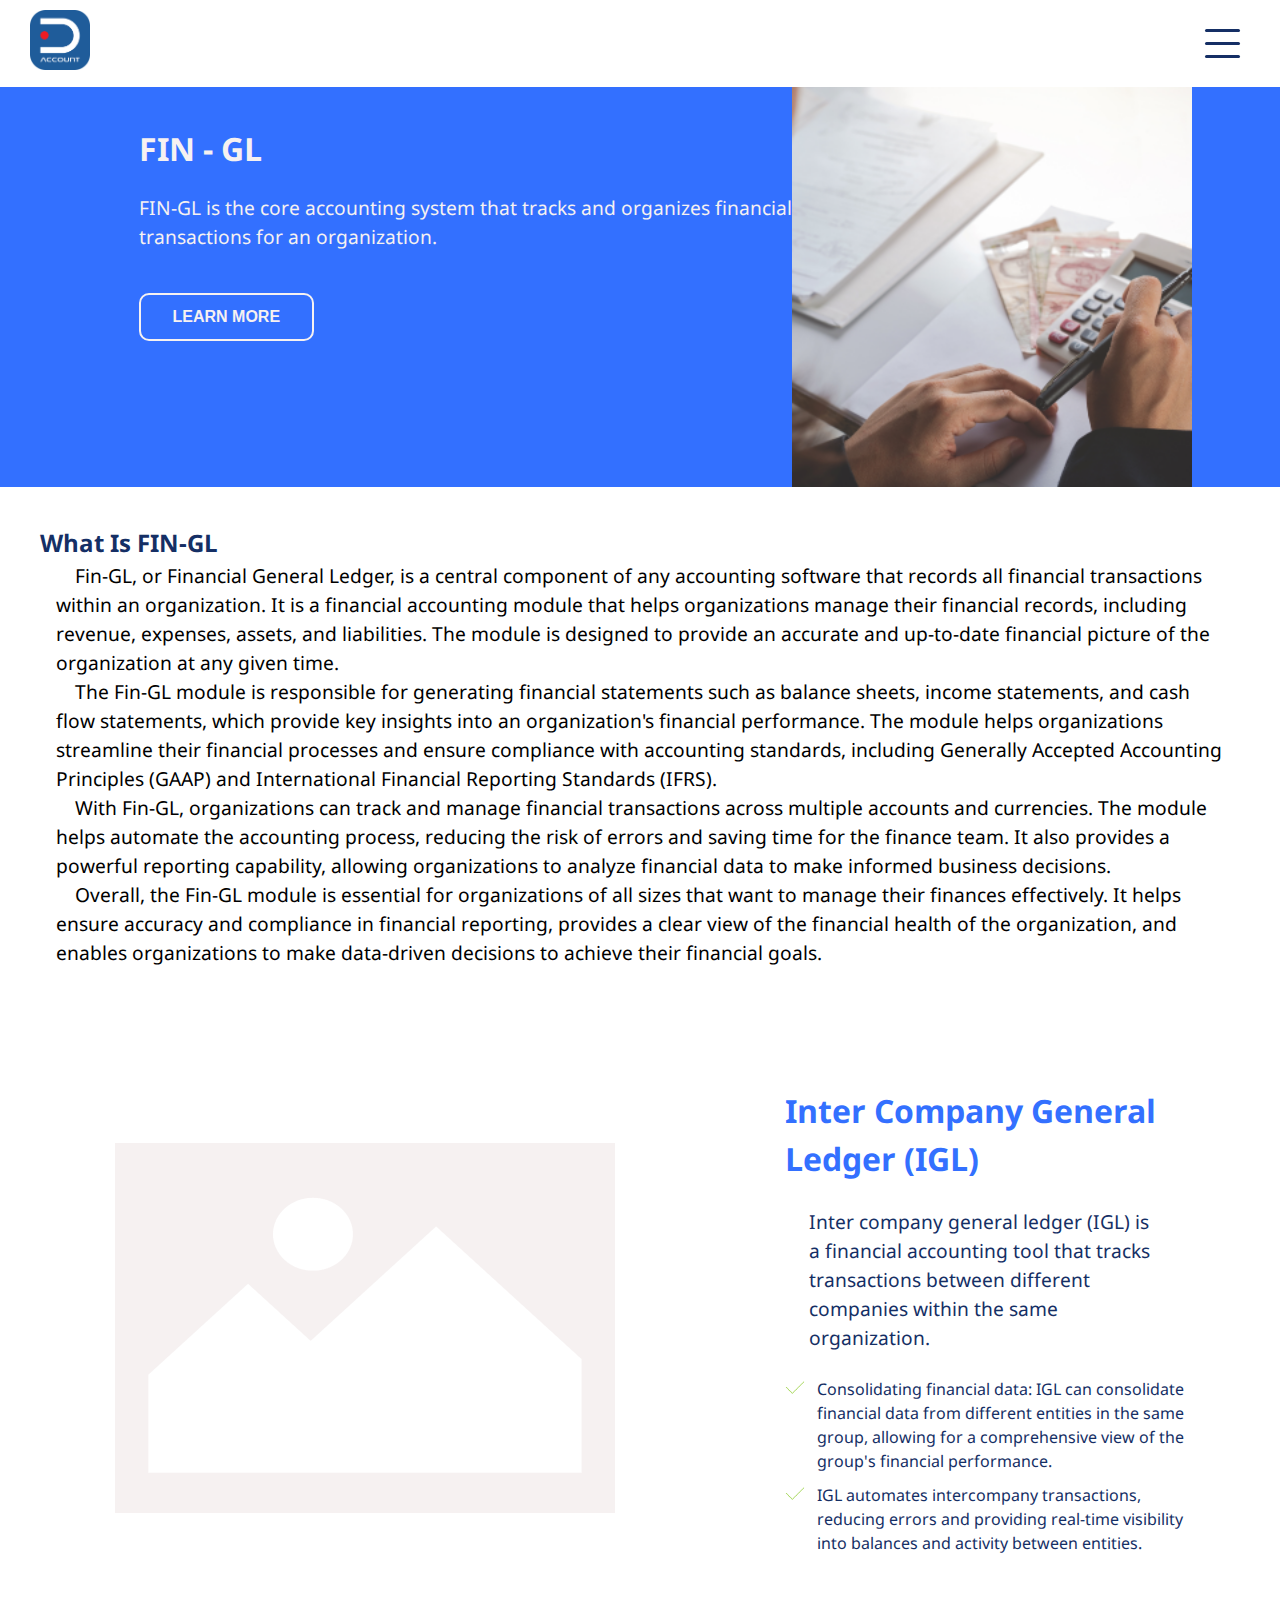
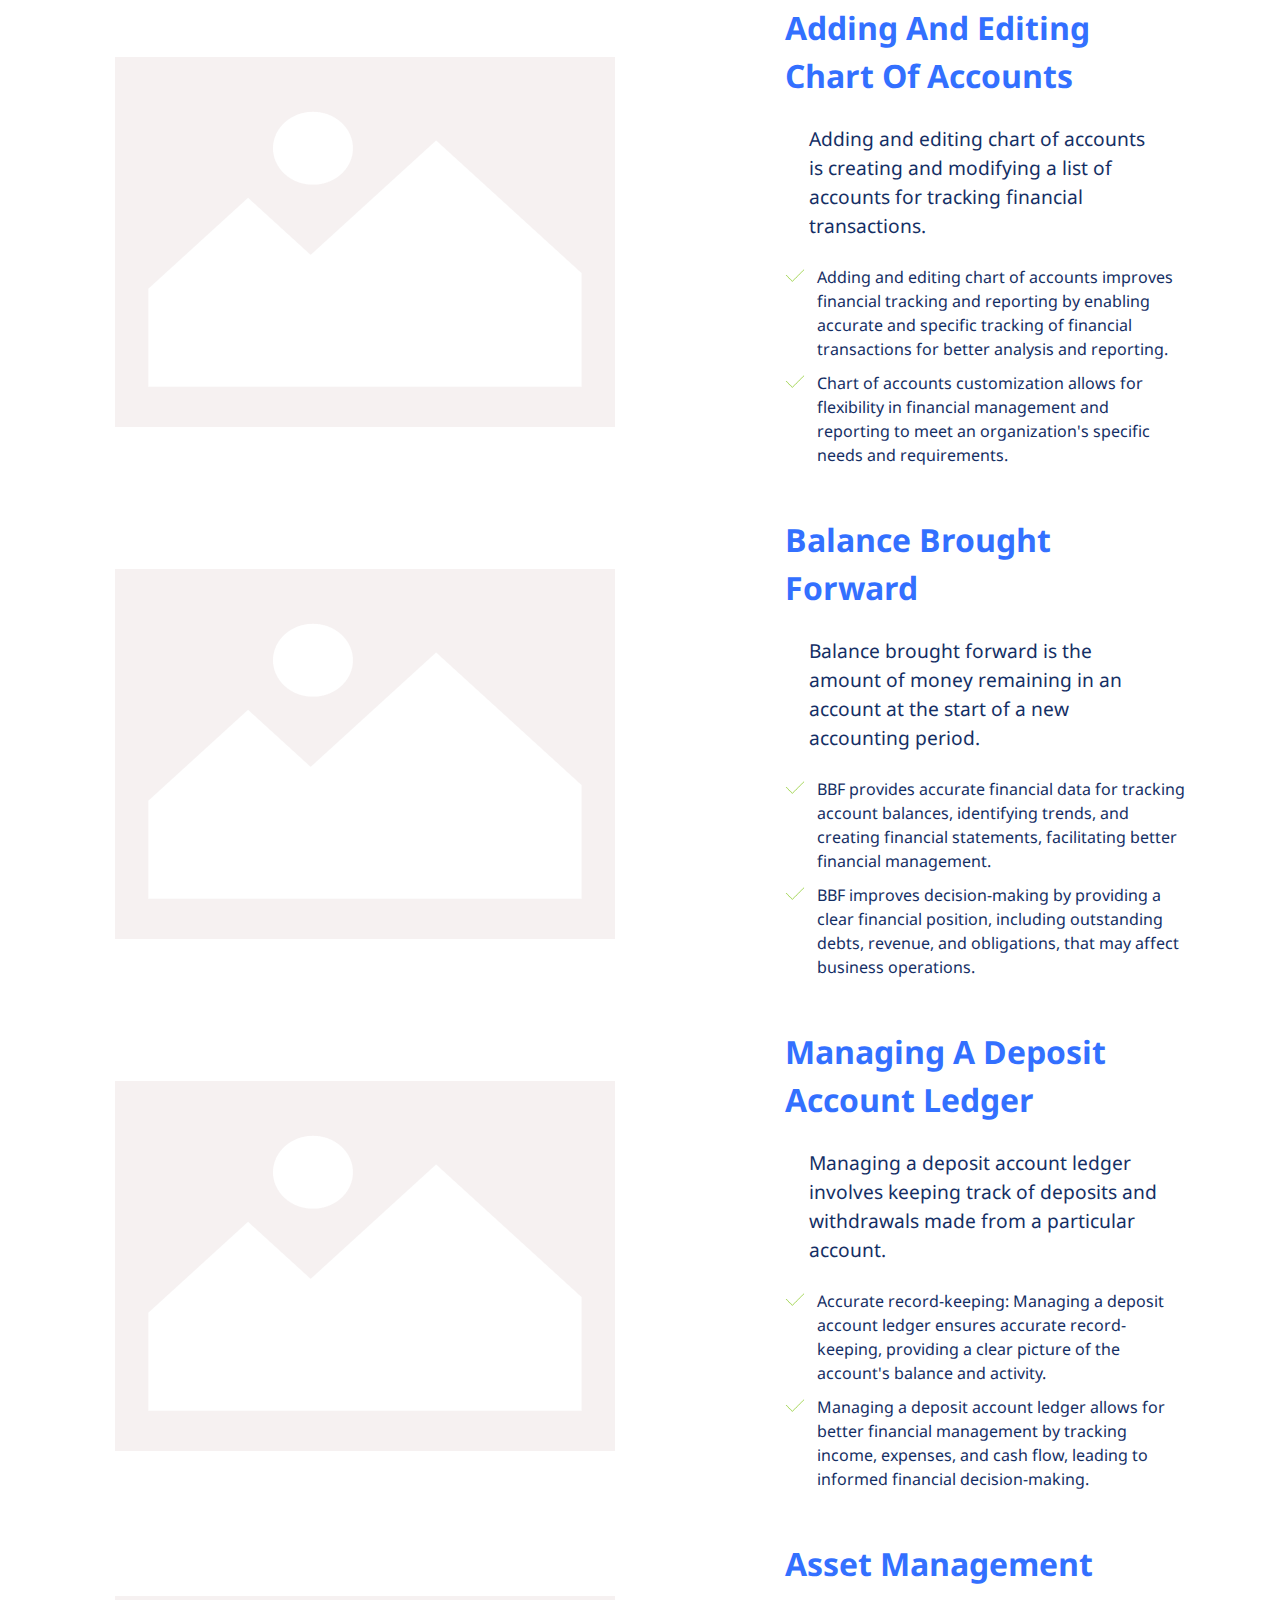
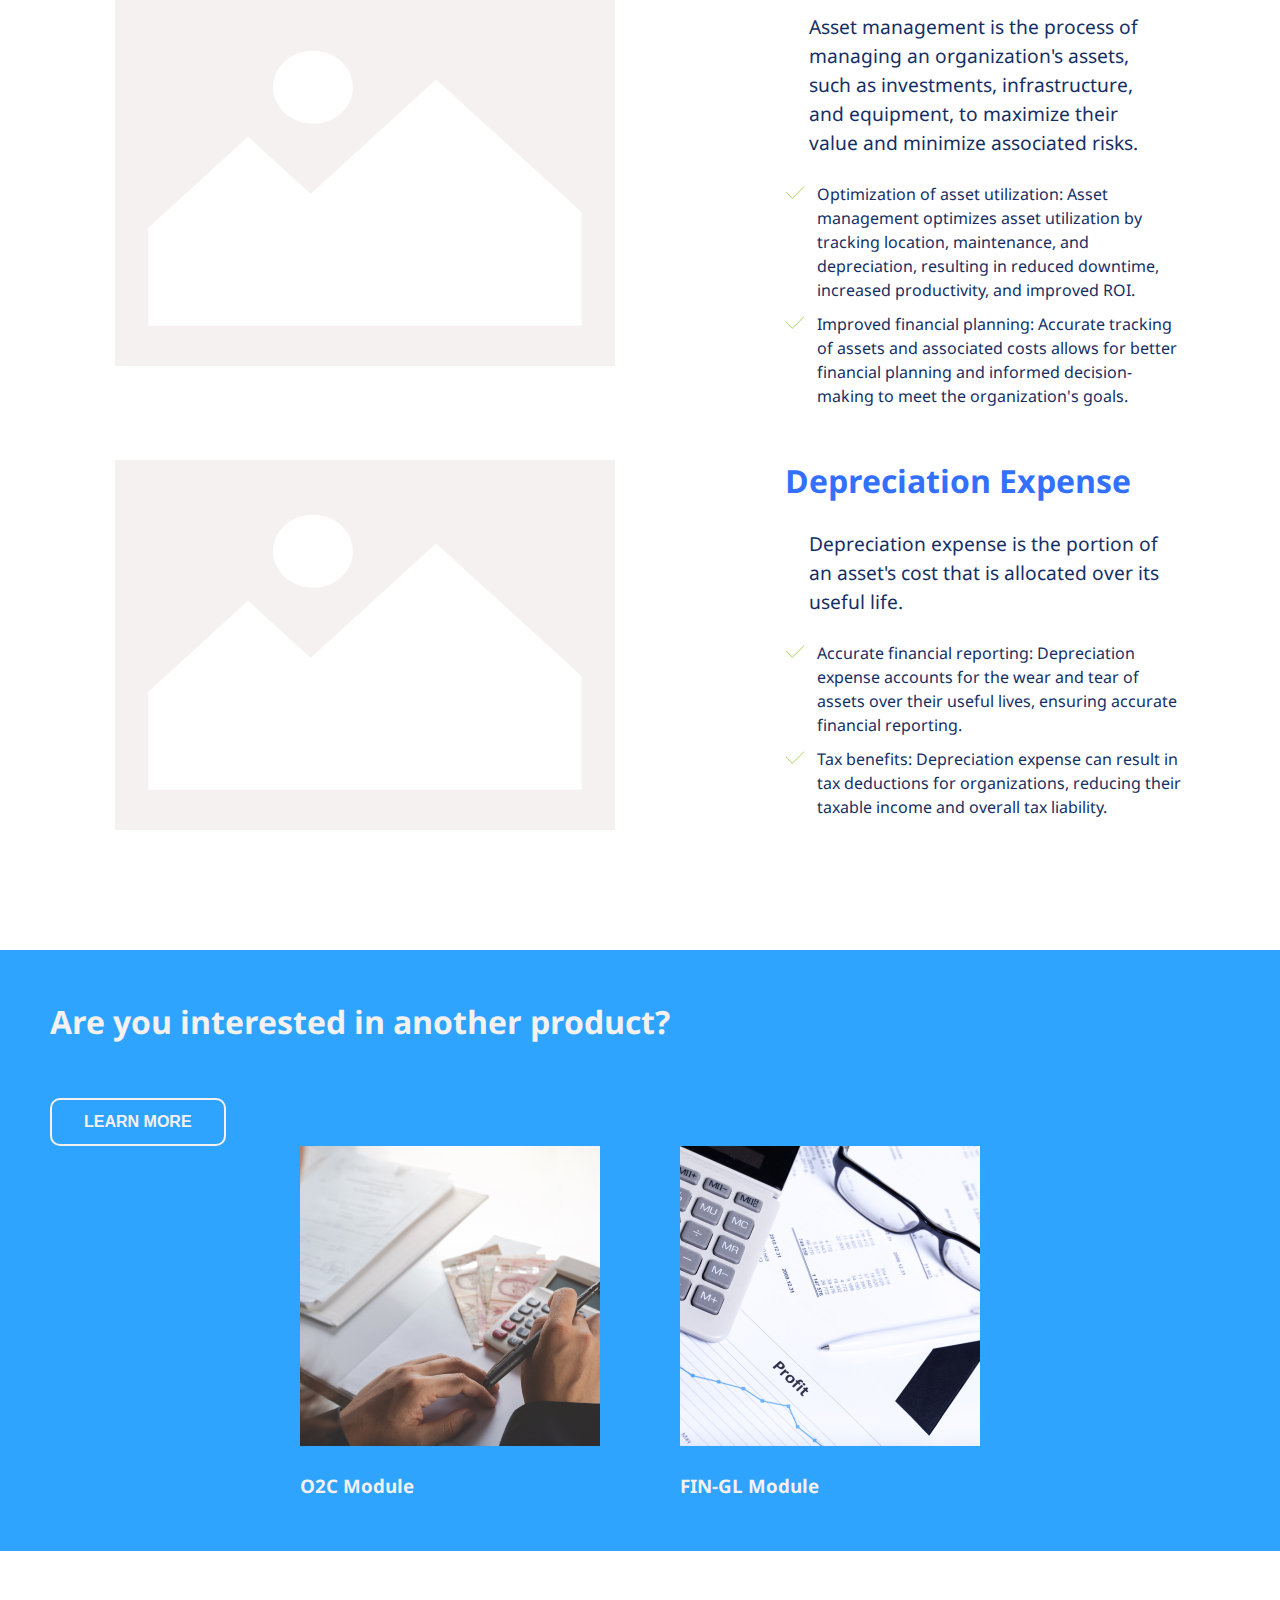
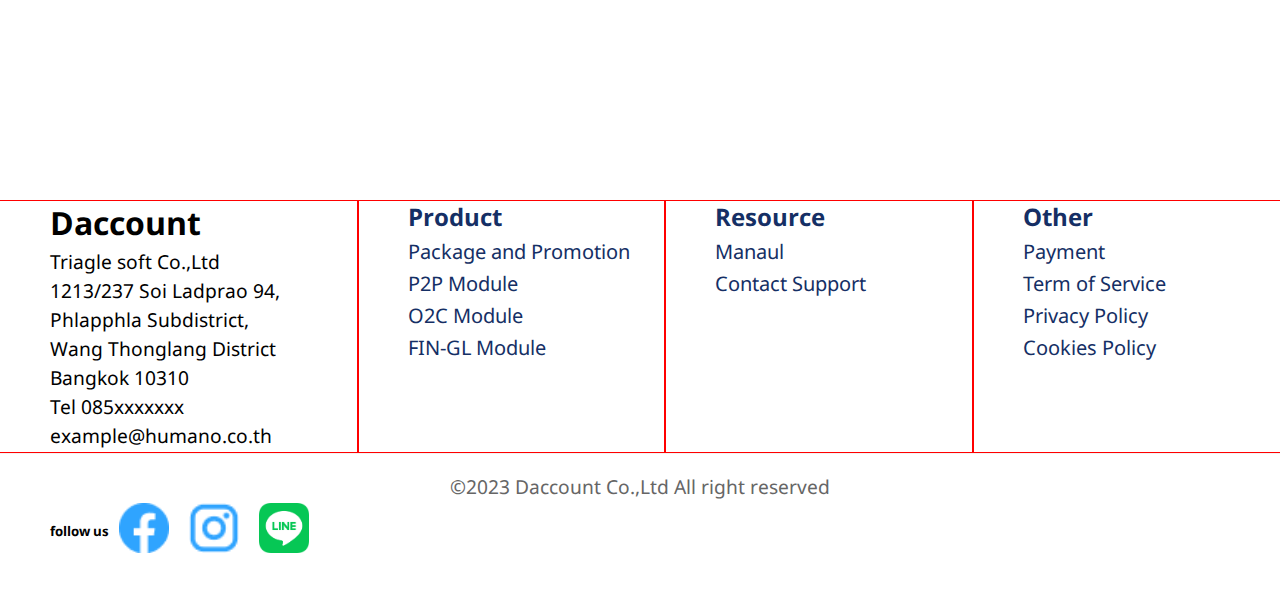
<file: fin-gl.html>
<!DOCTYPE html>
<html lang="en">
<head>
    <meta charset="UTF-8">
    <meta http-equiv="X-UA-Compatible" content="IE=edge">
    <meta name="viewport" content="width=device-width, initial-scale=1.0">
    <title>O2C</title>
    <link rel="stylesheet" href="custom.css">
    <link rel="icon" href="./image/dacc_icon.png">
    <link href="https://cdn.jsdelivr.net/npm/bootstrap@5.0.2/dist/css/bootstrap.min.css" rel="stylesheet" integrity="sha384-EVSTQN3/azprG1Anm3QDgpJLIm9Nao0Yz1ztcQTwFspd3yD65VohhpuuCOmLASjC" crossorigin="anonymous">
</head>
<body>

    <section>
        <header class="navbar-dacc">
            <div class="logo">
                <img src="./image/dacc_icon.png">
            </div>
            <div class="hamberger">
                <div class="line"></div>
                <div class="line"></div>
                <div class="line"></div>
            </div>
            <nav class="container-fluid nav-bar">
                <div class="container-fluid">
                    <ul class="menuList">
                        <li class="navbarItem">
                            <a href="index.html" class="menu">Home</a>
                        </li>
                        <li class="navbarItem" id="openDropdown">
                            <a href="#" class="menu">Product<img src="/image/asset/Group 7.png" class="icon" alt="icon"></a>
                            <ul class="dropdownList active">
                                <li class="dropdownItem">
                                    <a href="p2p.html">
                                        <div class="image">
                                            <img src="/image/P2P Picture.png" alt="P2P">
                                        </div>
                                        <div class="text">
                                            <h3>Procure to Pay</h3>
                                        </div>
                                    </a>
                                </li>
                                <li class="dropdownItem">
                                    <a href="o2c.html">
                                        <div class="image">
                                            <img src="/image/O2C.png" alt="P2P">
                                        </div>
                                        <div class="text">
                                            <h3>Order to Cash</h3>
                                        </div>
                                    </a>
                                </li>
                                <li class="dropdownItem">
                                    <a href="fin-gl.html">
                                        <div class="image">
                                            <img src="/image/fin-gl.png" alt="P2P">
                                        </div>
                                        <div class="text">
                                            <h3>FIN - GL</h3>
                                        </div>
                                    </a>
                                </li>
                            </ul>
                        </li>
                        <li class="navbarItem">
                            <a href="plans.html" class="menu">Plans</a>
                        </li>
                        <li class="navbarItem">
                            <a href="#" class="menu">Support<img src="./image/asset/Group 7.png" alt="icon" class="icon"></a>
                        </li>
                        <li class="navbarItem">
                            <a href="#" class="menu">About us</a>
                        </li>
                    </ul>
                    <ul>
                        <li class="button">
                            <a href="#"><button class="button-primary-outline btn1">change</button></a>
                        </li>
                        <li class="button">
                            <a href="#"><button class="button-primary btn2">Login</button></a>
                        </li>
                    </ul>
                </ul>
            </nav>
        </header>
    </section>
    
    <section>
        <div class="container-fluid p2p-hero">
            <div class="row">
                <div class="col-12 col-md-6 text">
                    <h1 class="display-3">FIN - GL</h1>
                    <p>
                        FIN-GL is the core accounting system that tracks and organizes financial
                        <br> transactions for an organization.
                    </p>
                    <button class="button-neutral-outline">
                        learn more
                    </button>
                </div>
                <div class="col-12 col-md-6">
                    <div class="image">
                        <img src="./image/O2C.png" alt="">
                    </div>
                </div>
            </div>
        </div>
    </section>

    <section>
        <div class="container-fluid whatisp2p">
            <div class="text">
                <h2 class="display-4">What is FIN-GL</h2>
                <p>
                    Fin-GL, or Financial General Ledger, is a central component of any accounting software that records all financial transactions within an
                    organization. It is a financial accounting module that helps organizations manage their financial records, including revenue, expenses,
                    assets, and liabilities. The module is designed to provide an accurate and up-to-date financial picture of the organization at any given time.
                </p>
                <p>
                    The Fin-GL module is responsible for generating financial statements such as balance sheets, income statements, and cash flow statements, 
                    which provide key insights into an organization's financial performance. The module helps organizations streamline their financial processes and
                     ensure compliance with accounting standards, including Generally Accepted Accounting Principles (GAAP) and International Financial Reporting Standards (IFRS).
                </p>                
                <p>
                    With Fin-GL, organizations can track and manage financial transactions across multiple accounts and currencies. The module helps automate the accounting
                    process, reducing the risk of errors and saving time for the finance team. It also provides a powerful reporting capability, allowing organizations to 
                    analyze financial data to make informed business decisions.
                </p>
                <p>
                    Overall, the Fin-GL module is essential for organizations of all sizes that want to manage their finances effectively. It helps ensure accuracy and compliance
                    in financial reporting, provides a clear view of the financial health of the organization, and enables organizations to make data-driven decisions to achieve their
                    financial goals.
                </p>
            </div>
        </div>
    </section>

    <section>
        <div class="container-fluid container-feature">
            <div class="row feature-odds ">
                <div class="col-12 col-lg-3 items order-md-1">
                    <div class="feature-image">
                        <img src="./image/Subtract.png">
                    </div>
                </div>
                <div class="col-12 col-lg-3 order-md-2">
                    <div class="feature-text">
                        <h1>Inter Company General Ledger (IGL)</h1>
                        <p>
                            Inter company general ledger (IGL) is a financial accounting tool that tracks transactions between different companies within the same organization.
                        </p>
                        <ul>
                            <li class="feature-list">
                                Consolidating financial data: IGL can consolidate financial data from different entities in the same group, allowing for 
                                a comprehensive view of the group's financial performance.
                            </li>
                            <li class="feature-list">IGL automates intercompany transactions, reducing errors and providing real-time visibility into balances and activity between entities.</li>
                        </ul>
                    </div>
                </div>
            </div>
            <div class="row feature-event ">
                <div class="col-12 col-lg-3 items oder-1 order-lg-2">
                    <div class="feature-image">
                        <img src="./image/Subtract.png">
                    </div>
                </div>
                <div class="col-12 col-lg-3 oder-2 order-lg-1">
                    <div class="feature-text">
                        <h1>Adding and Editing Chart of Accounts</h1>
                        <p>
                            Adding and editing chart of accounts is creating and modifying a list of accounts for tracking financial transactions.
                        </p>
                        <ul>
                            <li class="feature-list">
                                Adding and editing chart of accounts improves financial tracking and reporting by enabling accurate and specific tracking 
                                of financial transactions for better analysis and reporting.
                            </li>
                            <li class="feature-list">
                                Chart of accounts customization allows for flexibility in financial management and reporting to meet an organization's specific needs and requirements.
                            </li>
                        </ul>
                    </div>
                </div>
            </div>
            <div class="row feature-odds ">
                <div class="col-12 col-lg-3 items order-md-1">
                    <div class="feature-image">
                        <img src="./image/Subtract.png">
                    </div>
                </div>
                <div class="col-12 col-lg-3 order-md-2">
                    <div class="feature-text">
                        <h1>Balance Brought Forward</h1>
                        <p>
                            Balance brought forward is the amount of money remaining in an account at the start of a new accounting period.
                        </p>
                        <ul>
                            <li class="feature-list">
                                BBF provides accurate financial data for tracking account balances, identifying trends, and creating financial 
                                statements, facilitating better financial management.
                            </li>
                            <li class="feature-list">
                                BBF improves decision-making by providing a clear financial position, including outstanding debts, revenue, and 
                                obligations, that may affect business operations.
                            </li>
                        </ul>
                    </div>
                </div>
            </div>
            <div class="row feature-event ">
                <div class="col-12 col-lg-3 items oder-1 order-lg-2">
                    <div class="feature-image">
                        <img src="./image/Subtract.png">
                    </div>
                </div>
                <div class="col-12 col-lg-3 oder-2 order-lg-1">
                    <div class="feature-text">
                        <h1>Managing a Deposit Account Ledger</h1>
                        <p>
                            Managing a deposit account ledger involves keeping track of deposits and withdrawals made from a particular account.
                        </p>
                        <ul>
                            <li class="feature-list">
                                Accurate record-keeping: Managing a deposit account ledger ensures accurate record-keeping, providing a clear picture 
                                of the account's balance and activity.
                            </li>
                            <li class="feature-list">
                                Managing a deposit account ledger allows for better financial management by tracking income, expenses, and cash flow, 
                                leading to informed financial decision-making.
                            </li>
                        </ul>
                    </div>
                </div>
            </div>
            <div class="row feature-odds ">
                <div class="col-12 col-lg-3 items order-md-1">
                    <div class="feature-image">
                        <img src="./image/Subtract.png">
                    </div>
                </div>
                <div class="col-12 col-lg-3 order-md-2">
                    <div class="feature-text">
                        <h1>Asset Management</h1>
                        <p>
                            Asset management is the process of managing an organization's assets, such as investments, infrastructure, and equipment, to 
                            maximize their value and minimize associated risks.
                        </p>
                        <ul>
                            <li class="feature-list">
                                Optimization of asset utilization: Asset management optimizes asset utilization by tracking location, maintenance, and depreciation, 
                                resulting in reduced downtime, increased productivity, and improved ROI.
                            </li>
                            <li class="feature-list">
                                Improved financial planning: Accurate tracking of assets and associated costs allows for better financial planning and informed 
                                decision-making to meet the organization's goals.
                            </li>
                        </ul>
                    </div>
                </div>
            </div>
            <div class="row feature-event ">
                <div class="col-12 col-lg-3 items oder-1 order-lg-2">
                    <div class="feature-image">
                        <img src="./image/Subtract.png">
                    </div>
                </div>
                <div class="col-12 col-lg-3 oder-2 order-lg-1">
                    <div class="feature-text">
                        <h1>Depreciation Expense</h1>
                        <p>
                            Depreciation expense is the portion of an asset's cost that is allocated over its useful life.
                        </p>
                        <ul>
                            <li class="feature-list">
                                Accurate financial reporting: Depreciation expense accounts for the wear and tear of assets over their useful lives, 
                                ensuring accurate financial reporting.
                            </li>
                            <li class="feature-list">
                                Tax benefits: Depreciation expense can result in tax deductions for organizations, reducing their taxable income and overall tax liability.
                            </li>
                        </ul>
                    </div>
                </div>
            </div>
        </div>
    </section>

    <section>
        <div class="container-fluid anotherPrograms">
            <div class="row">
                <div class="col-12 col-lg-4 text">
                    <h1 class="display-4">Are you interested in another product?</h1>
                    <button class="button-secondary-outline">
                        learn more
                    </button>
                </div>
                <div class="col-12 col-lg-8 programs">
                    <a href="#">
                        <div class="program">
                            <div class="image">
                                <img src="./image/O2C.png">
                            </div>
                            <div class="moduleName">
                                <h3>O2C Module</h3>
                            </div>
                        </div>
                    </a>
                    <a href="">
                        <div class="program">
                            <div class="image">
                                <img src="./image/fin-gl.png">
                            </div>
                            <div class="moduleName">
                                <h3>FIN-GL Module</h3>
                            </div>
                        </div>
                    </a>
                </div>
            </div>
        </div>
    </section>

    <footer>
        <div class="container-fluid">
            <div class="row">
                <div class="col-12 col-md-6 col-lg-3">
                    <h1>Daccount</h1>
                    <p>
                        Triagle soft Co.,Ltd<br>
                        1213/237 Soi Ladprao 94,<br> 
                        Phlapphla Subdistrict,<br>
                        Wang Thonglang District<br>
                        Bangkok 10310<br>
                        Tel 085xxxxxxx<br>
                        example@humano.co.th
                    </p>
                </div>
                <div class="col-12 col-md-6 col-lg-3">
                    <h2>Product</h1>
                    <ul>
                        <li><a href="#">Package and Promotion</a></li>
                        <li><a href="#">P2P Module</a></li>
                        <li><a href="#">O2C Module</a></li>
                        <li><a href="#">FIN-GL Module</a></li>
                    </ul>
                </div>
                <div class="col-12 col-md-6 col-lg-3">
                    <h2>Resource</h1>
                    <ul>
                        <li><a href="#">Manaul</a></li>
                        <li><a href="#">Contact Support</a></li>
                    </ul>
                </div>
                <div class="col-12 col-md-6 col-lg-3">
                    <h2>Other</h1>
                    <ul>
                        <li><a href="#">Payment</a></li>
                        <li><a href="#">Term of Service</a></li>
                        <li><a href="#">Privacy Policy</a></li>
                        <li><a href="#">Cookies Policy</a></li>
                    </ul>
                </div>
            </div>
            <div class="line"></div>
            <div class="licence">
                <p>&copy;2023 Daccount Co.,Ltd All right reserved</p>
            </div>
            <div class="follow">
                <h5>follow us</h5>
                <div class="follow-item">
                    <a href="#"><img src="/image/asset/Vector.png" alt=""></a>
                </div>
                <div class="follow-item">
                    <a href="#"><img src="/image/asset/IG.png" alt=""></a>
                </div>
                <div class="follow-item">
                    <a href="#"><img src="/image/asset/LINE_New_App_Icon_(2020-12).png" alt=""></a>
                </div>
            </div>
        </div>
    </footer>

    <script src="main.js"></script>


</body>
</html>
</file>
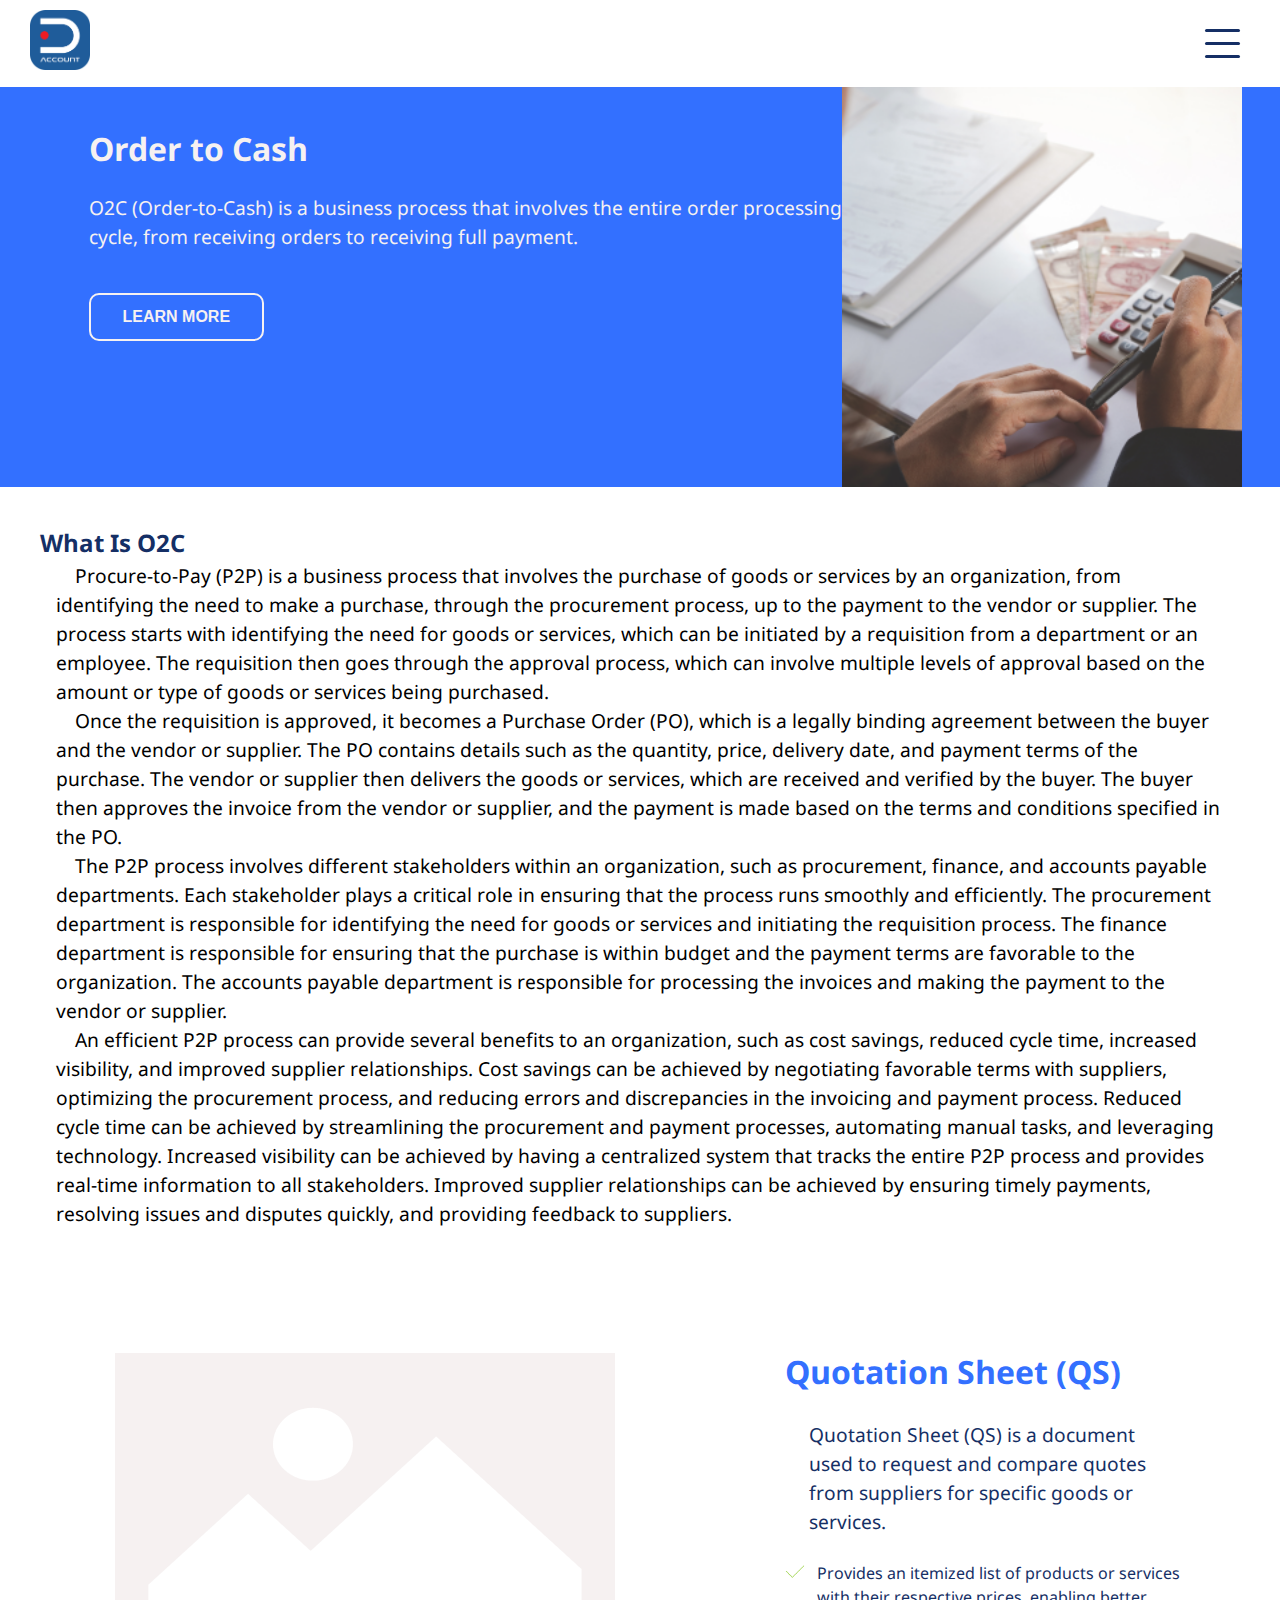
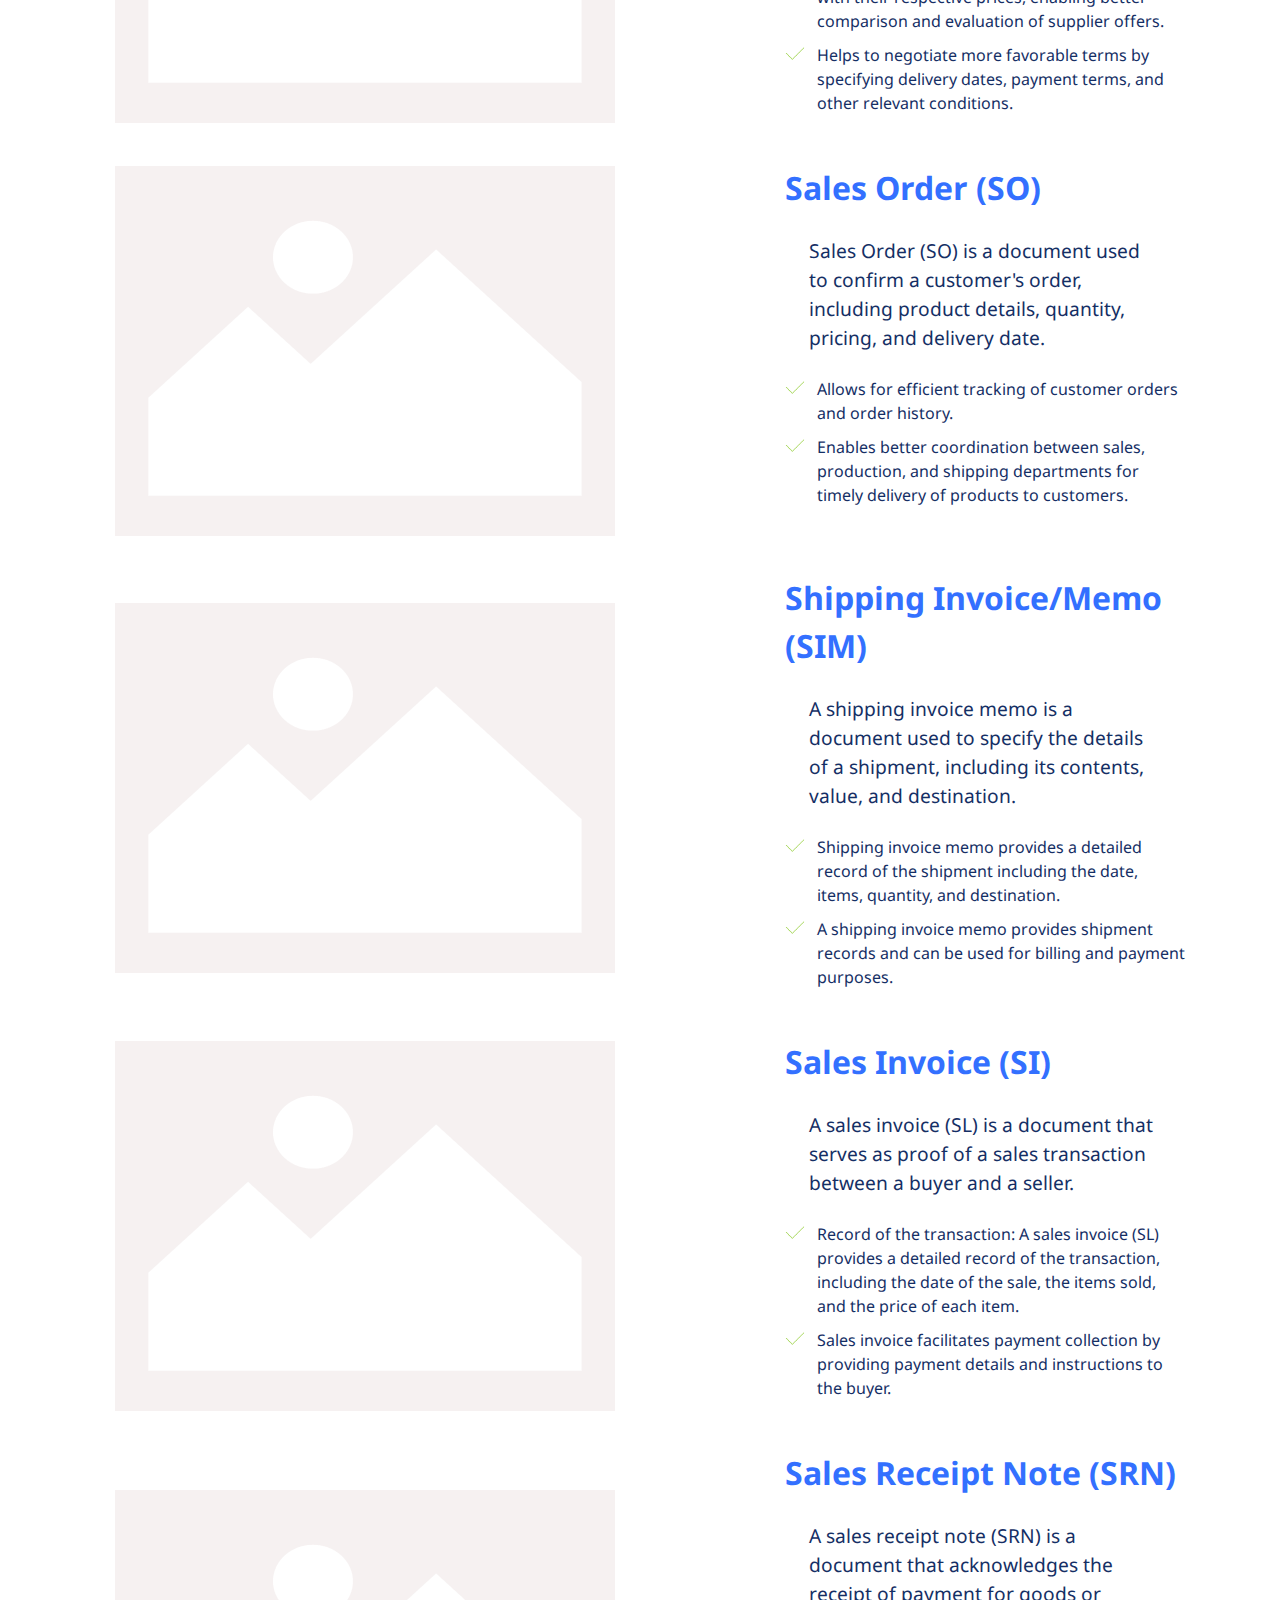
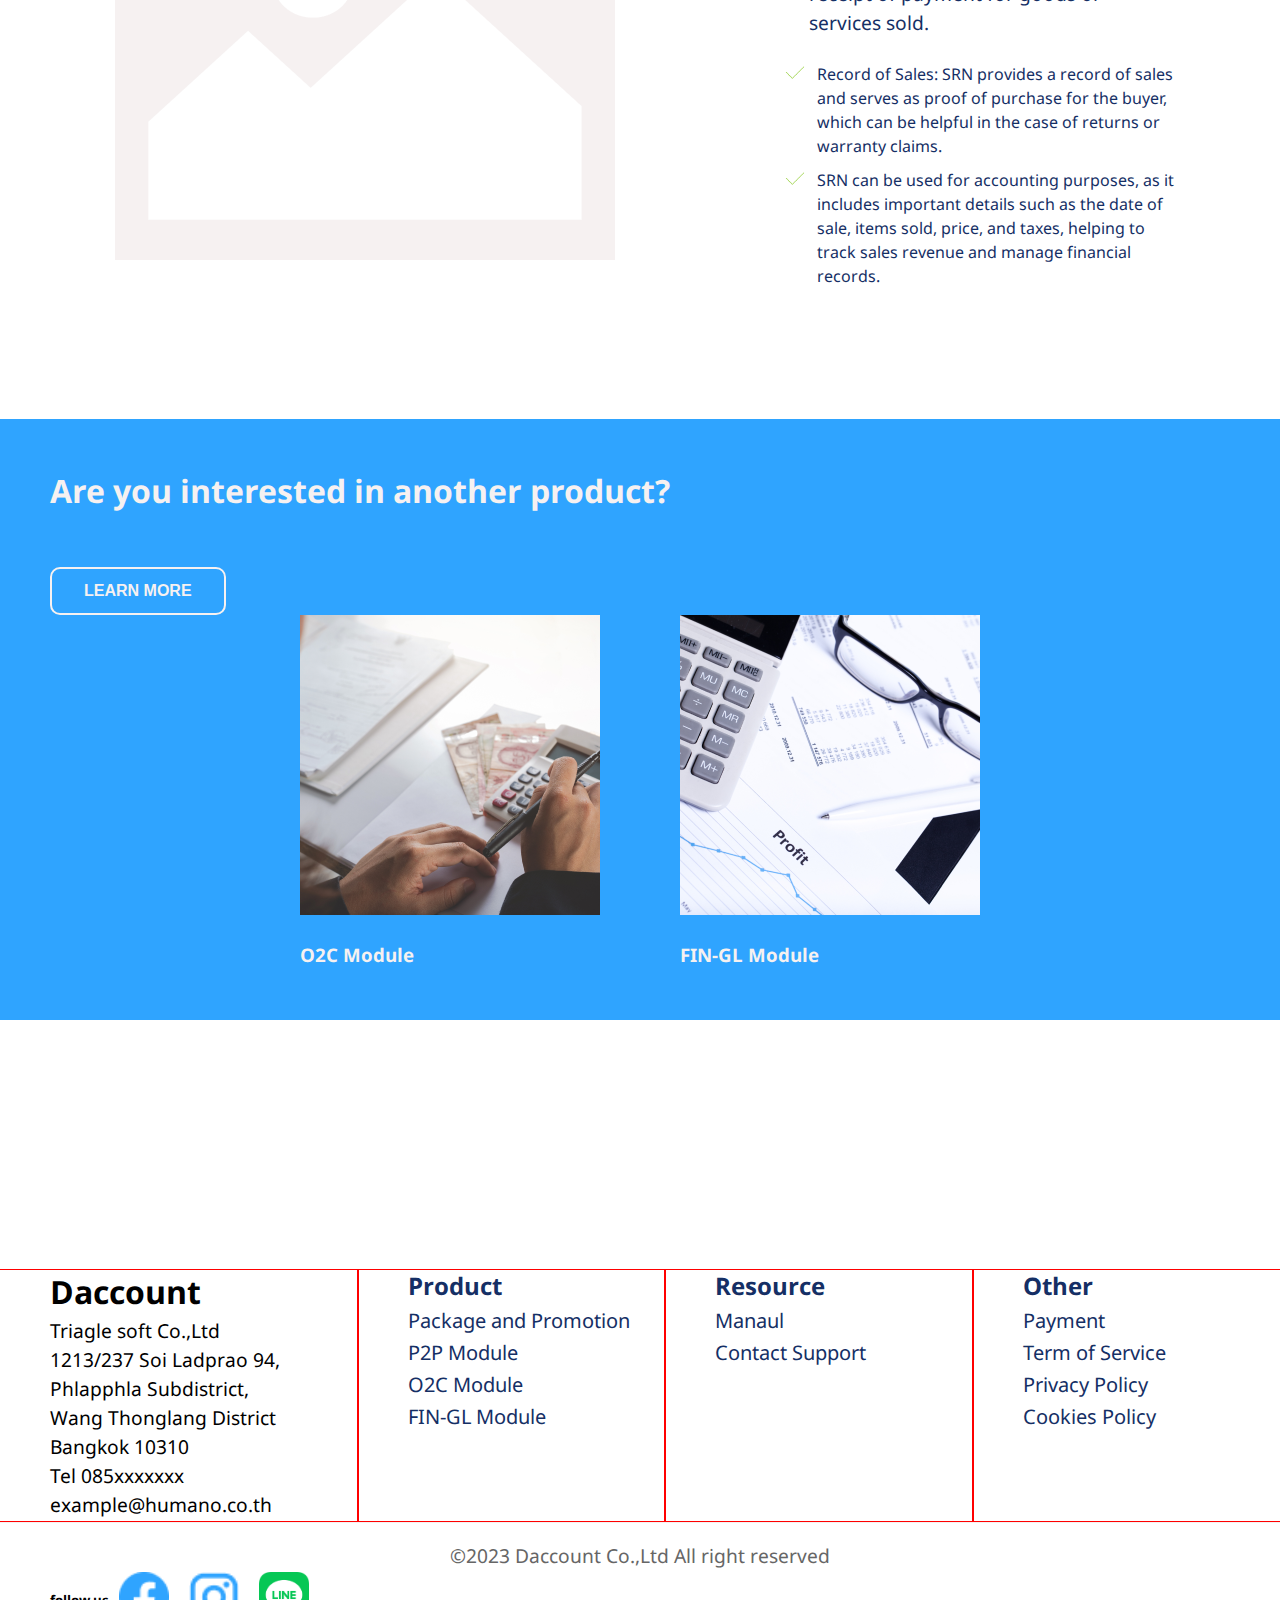
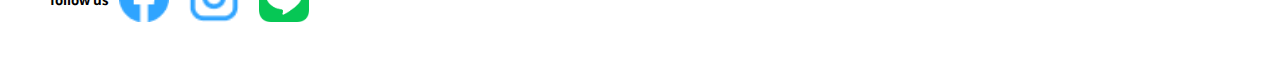
<file: o2c.html>
<!DOCTYPE html>
<html lang="en">
<head>
    <meta charset="UTF-8">
    <meta http-equiv="X-UA-Compatible" content="IE=edge">
    <meta name="viewport" content="width=device-width, initial-scale=1.0">
    <title>O2C</title>
    <link rel="stylesheet" href="custom.css">
    <link rel="icon" href="./image/dacc_icon.png">
    <link href="https://cdn.jsdelivr.net/npm/bootstrap@5.0.2/dist/css/bootstrap.min.css" rel="stylesheet" integrity="sha384-EVSTQN3/azprG1Anm3QDgpJLIm9Nao0Yz1ztcQTwFspd3yD65VohhpuuCOmLASjC" crossorigin="anonymous">
</head>
<body>

    <section>
        <header class="navbar-dacc">
            <div class="logo">
                <img src="./image/dacc_icon.png">
            </div>
            <div class="hamberger">
                <div class="line"></div>
                <div class="line"></div>
                <div class="line"></div>
            </div>
            <nav class="container-fluid nav-bar">
                <div class="container-fluid">
                    <ul class="menuList">
                        <li class="navbarItem">
                            <a href="index.html" class="menu">Home</a>
                        </li>
                        <li class="navbarItem" id="openDropdown">
                            <a href="#" class="menu">Product<img src="/image/asset/Group 7.png" class="icon" alt="icon"></a>
                            <ul class="dropdownList active">
                                <li class="dropdownItem">
                                    <a href="p2p.html">
                                        <div class="image">
                                            <img src="/image/P2P Picture.png" alt="P2P">
                                        </div>
                                        <div class="text">
                                            <h3>Procure to Pay</h3>
                                        </div>
                                    </a>
                                </li>
                                <li class="dropdownItem">
                                    <a href="o2c.html">
                                        <div class="image">
                                            <img src="/image/O2C.png" alt="P2P">
                                        </div>
                                        <div class="text">
                                            <h3>Order to Cash</h3>
                                        </div>
                                    </a>
                                </li>
                                <li class="dropdownItem">
                                    <a href="fin-gl.html">
                                        <div class="image">
                                            <img src="/image/fin-gl.png" alt="P2P">
                                        </div>
                                        <div class="text">
                                            <h3>FIN - GL</h3>
                                        </div>
                                    </a>
                                </li>
                            </ul>
                        </li>
                        <li class="navbarItem">
                            <a href="plans.html" class="menu">Plans</a>
                        </li>
                        <li class="navbarItem">
                            <a href="#" class="menu">Support<img src="./image/asset/Group 7.png" alt="icon" class="icon"></a>
                        </li>
                        <li class="navbarItem">
                            <a href="#" class="menu">About us</a>
                        </li>
                    </ul>
                    <ul>
                        <li class="button">
                            <a href="#"><button class="button-primary-outline btn1">change</button></a>
                        </li>
                        <li class="button">
                            <a href="#"><button class="button-primary btn2">Login</button></a>
                        </li>
                    </ul>
                </ul>
            </nav>
        </header>
    </section>
    
    <section>
        <div class="container-fluid p2p-hero">
            <div class="row">
                <div class="col-12 col-md-6 text">
                    <h1 class="display-3">Order to Cash</h1>
                    <p>
                        O2C (Order-to-Cash) is a business process that involves the entire order processing 
                        <br>cycle, from receiving orders to receiving full payment.
                    </p>
                    <button class="button-neutral-outline">
                        learn more
                    </button>
                </div>
                <div class="col-12 col-md-6">
                    <div class="image">
                        <img src="./image/O2C.png" alt="">
                    </div>
                </div>
            </div>
        </div>
    </section>

    <section>
        <div class="container-fluid whatisp2p">
            <div class="text">
                <h2 class="display-4">what is O2C</h2>
                <p>
                    Procure-to-Pay (P2P) is a business process that involves the purchase of goods or services by an organization, from identifying 
                    the need to make a purchase, through the procurement process, up to the payment to the vendor or supplier. The process starts with 
                    identifying the need for goods or services, which can be initiated by a requisition from a department or an employee. The requisition 
                    then goes through the approval process, which can involve multiple levels of approval based on the amount or type of goods or services being purchased.
                </p>
                <p>
                    Once the requisition is approved, it becomes a Purchase Order (PO), which is a legally binding agreement between the buyer and the 
                    vendor or supplier. The PO contains details such as the quantity, price, delivery date, and payment terms of the purchase. The vendor 
                    or supplier then delivers the goods or services, which are received and verified by the buyer. The buyer then approves the invoice from 
                    the vendor or supplier, and the payment is made based on the terms and conditions specified in the PO.
                </p>                
                <p>
                    The P2P process involves different stakeholders within an organization, such as procurement, finance, and accounts payable departments. 
                    Each stakeholder plays a critical role in ensuring that the process runs smoothly and efficiently. The procurement department is responsible 
                    for identifying the need for goods or services and initiating the requisition process. The finance department is responsible for ensuring that 
                    the purchase is within budget and the payment terms are favorable to the organization. The accounts payable department is responsible for processing 
                    the invoices and making the payment to the vendor or supplier.
                </p>
                <p>
                    An efficient P2P process can provide several benefits to an organization, such as cost savings, reduced cycle time, increased visibility, and improved 
                    supplier relationships. Cost savings can be achieved by negotiating favorable terms with suppliers, optimizing the procurement process, and reducing errors 
                    and discrepancies in the invoicing and payment process. Reduced cycle time can be achieved by streamlining the procurement and payment processes, automating 
                    manual tasks, and leveraging technology. Increased visibility can be achieved by having a centralized system that tracks the entire P2P process and provides 
                    real-time information to all stakeholders. Improved supplier relationships can be achieved by ensuring timely payments, resolving issues and disputes quickly, 
                    and providing feedback to suppliers.
                </p>
            </div>
        </div>
    </section>

    <section>
        <div class="container-fluid container-feature">
            <div class="row feature-odds ">
                <div class="col-12 col-lg-3 items order-md-1">
                    <div class="feature-image">
                        <img src="./image/Subtract.png">
                    </div>
                </div>
                <div class="col-12 col-lg-3 order-md-2">
                    <div class="feature-text">
                        <h1>Quotation Sheet (QS)</h1>
                        <p>
                            Quotation Sheet (QS) is a document used to request and compare quotes from suppliers for specific goods or services.
                        </p>
                        <ul>
                            <li class="feature-list">Provides an itemized list of products or services with their respective prices, enabling better comparison and evaluation of supplier offers.</li>
                            <li class="feature-list">Helps to negotiate more favorable terms by specifying delivery dates, payment terms, and other relevant conditions.</li>
                        </ul>
                    </div>
                </div>
            </div>
            <div class="row feature-event ">
                <div class="col-12 col-lg-3 items oder-1 order-lg-2">
                    <div class="feature-image">
                        <img src="./image/Subtract.png">
                    </div>
                </div>
                <div class="col-12 col-lg-3 oder-2 order-lg-1">
                    <div class="feature-text">
                        <h1>Sales Order (SO)</h1>
                        <p>
                            Sales Order (SO) is a document used to confirm a customer's order, including product details, quantity, pricing, and delivery date.
                        </p>
                        <ul>
                            <li class="feature-list">
                                Allows for efficient tracking of customer orders and order history.
                            </li>
                            <li class="feature-list">
                                Enables better coordination between sales, production, and shipping departments for timely delivery of products to customers.
                            </li>
                        </ul>
                    </div>
                </div>
            </div>
            <div class="row feature-odds ">
                <div class="col-12 col-lg-3 items order-md-1">
                    <div class="feature-image">
                        <img src="./image/Subtract.png">
                    </div>
                </div>
                <div class="col-12 col-lg-3 order-md-2">
                    <div class="feature-text">
                        <h1>Shipping Invoice/Memo (SIM)</h1>
                        <p>
                            A shipping invoice memo is a document used to specify the details of a shipment, including its contents, value, and destination.
                        </p>
                        <ul>
                            <li class="feature-list">
                                Shipping invoice memo provides a detailed record of the shipment including the date, items, quantity, and destination.
                            </li>
                            <li class="feature-list">
                                A shipping invoice memo provides shipment records and can be used for billing and payment purposes.
                            </li>
                        </ul>
                    </div>
                </div>
            </div>
            <div class="row feature-event ">
                <div class="col-12 col-lg-3 items oder-1 order-lg-2">
                    <div class="feature-image">
                        <img src="./image/Subtract.png">
                    </div>
                </div>
                <div class="col-12 col-lg-3 oder-2 order-lg-1">
                    <div class="feature-text">
                        <h1>Sales Invoice (SI)</h1>
                        <p>
                            A sales invoice (SL) is a document that serves as proof of a sales transaction between a buyer and a seller.
                        </p>
                        <ul>
                            <li class="feature-list">
                                Record of the transaction: A sales invoice (SL) provides a detailed record of the transaction, including the date of the sale, the items sold, and the price of each item.
                            </li>
                            <li class="feature-list">
                                Sales invoice facilitates payment collection by providing payment details and instructions to the buyer.
                            </li>
                        </ul>
                    </div>
                </div>
            </div>
            <div class="row feature-odds ">
                <div class="col-12 col-lg-3 items order-md-1">
                    <div class="feature-image">
                        <img src="./image/Subtract.png">
                    </div>
                </div>
                <div class="col-12 col-lg-3 order-md-2">
                    <div class="feature-text">
                        <h1>Sales Receipt Note (SRN)</h1>
                        <p>
                            A sales receipt note (SRN) is a document that acknowledges the receipt of payment for goods or services sold.   
                        </p>
                        <ul>
                            <li class="feature-list">
                                Record of Sales: SRN provides a record of sales and serves as proof of purchase for the buyer, which can be helpful in the case of returns or warranty claims.
                            </li>
                            <li class="feature-list">
                                SRN can be used for accounting purposes, as it includes important details such as the date of sale, items sold, price, and taxes, helping to track 
                                sales revenue and manage financial records.
                            </li>
                        </ul>
                    </div>
                </div>
            </div>
        </div>
    </section>

    <section>
        <div class="container-fluid anotherPrograms">
            <div class="row">
                <div class="col-12 col-lg-4 text">
                    <h1 class="display-4">Are you interested in another product?</h1>
                    <button class="button-secondary-outline">
                        learn more
                    </button>
                </div>
                <div class="col-12 col-lg-8 programs">
                    <a href="#">
                        <div class="program">
                            <div class="image">
                                <img src="./image/O2C.png">
                            </div>
                            <div class="moduleName">
                                <h3>O2C Module</h3>
                            </div>
                        </div>
                    </a>
                    <a href="">
                        <div class="program">
                            <div class="image">
                                <img src="./image/fin-gl.png">
                            </div>
                            <div class="moduleName">
                                <h3>FIN-GL Module</h3>
                            </div>
                        </div>
                    </a>
                </div>
            </div>
        </div>
    </section>

    <footer>
        <div class="container-fluid">
            <div class="row">
                <div class="col-12 col-md-6 col-lg-3">
                    <h1>Daccount</h1>
                    <p>
                        Triagle soft Co.,Ltd<br>
                        1213/237 Soi Ladprao 94,<br> 
                        Phlapphla Subdistrict,<br>
                        Wang Thonglang District<br>
                        Bangkok 10310<br>
                        Tel 085xxxxxxx<br>
                        example@humano.co.th
                    </p>
                </div>
                <div class="col-12 col-md-6 col-lg-3">
                    <h2>Product</h1>
                    <ul>
                        <li><a href="#">Package and Promotion</a></li>
                        <li><a href="#">P2P Module</a></li>
                        <li><a href="#">O2C Module</a></li>
                        <li><a href="#">FIN-GL Module</a></li>
                    </ul>
                </div>
                <div class="col-12 col-md-6 col-lg-3">
                    <h2>Resource</h1>
                    <ul>
                        <li><a href="#">Manaul</a></li>
                        <li><a href="#">Contact Support</a></li>
                    </ul>
                </div>
                <div class="col-12 col-md-6 col-lg-3">
                    <h2>Other</h1>
                    <ul>
                        <li><a href="#">Payment</a></li>
                        <li><a href="#">Term of Service</a></li>
                        <li><a href="#">Privacy Policy</a></li>
                        <li><a href="#">Cookies Policy</a></li>
                    </ul>
                </div>
            </div>
            <div class="line"></div>
            <div class="licence">
                <p>&copy;2023 Daccount Co.,Ltd All right reserved</p>
            </div>
            <div class="follow">
                <h5>follow us</h5>
                <div class="follow-item">
                    <a href="#"><img src="/image/asset/Vector.png" alt=""></a>
                </div>
                <div class="follow-item">
                    <a href="#"><img src="/image/asset/IG.png" alt=""></a>
                </div>
                <div class="follow-item">
                    <a href="#"><img src="/image/asset/LINE_New_App_Icon_(2020-12).png" alt=""></a>
                </div>
            </div>
        </div>
    </footer>

    <script src="main.js"></script>


</body>
</html>
</file>
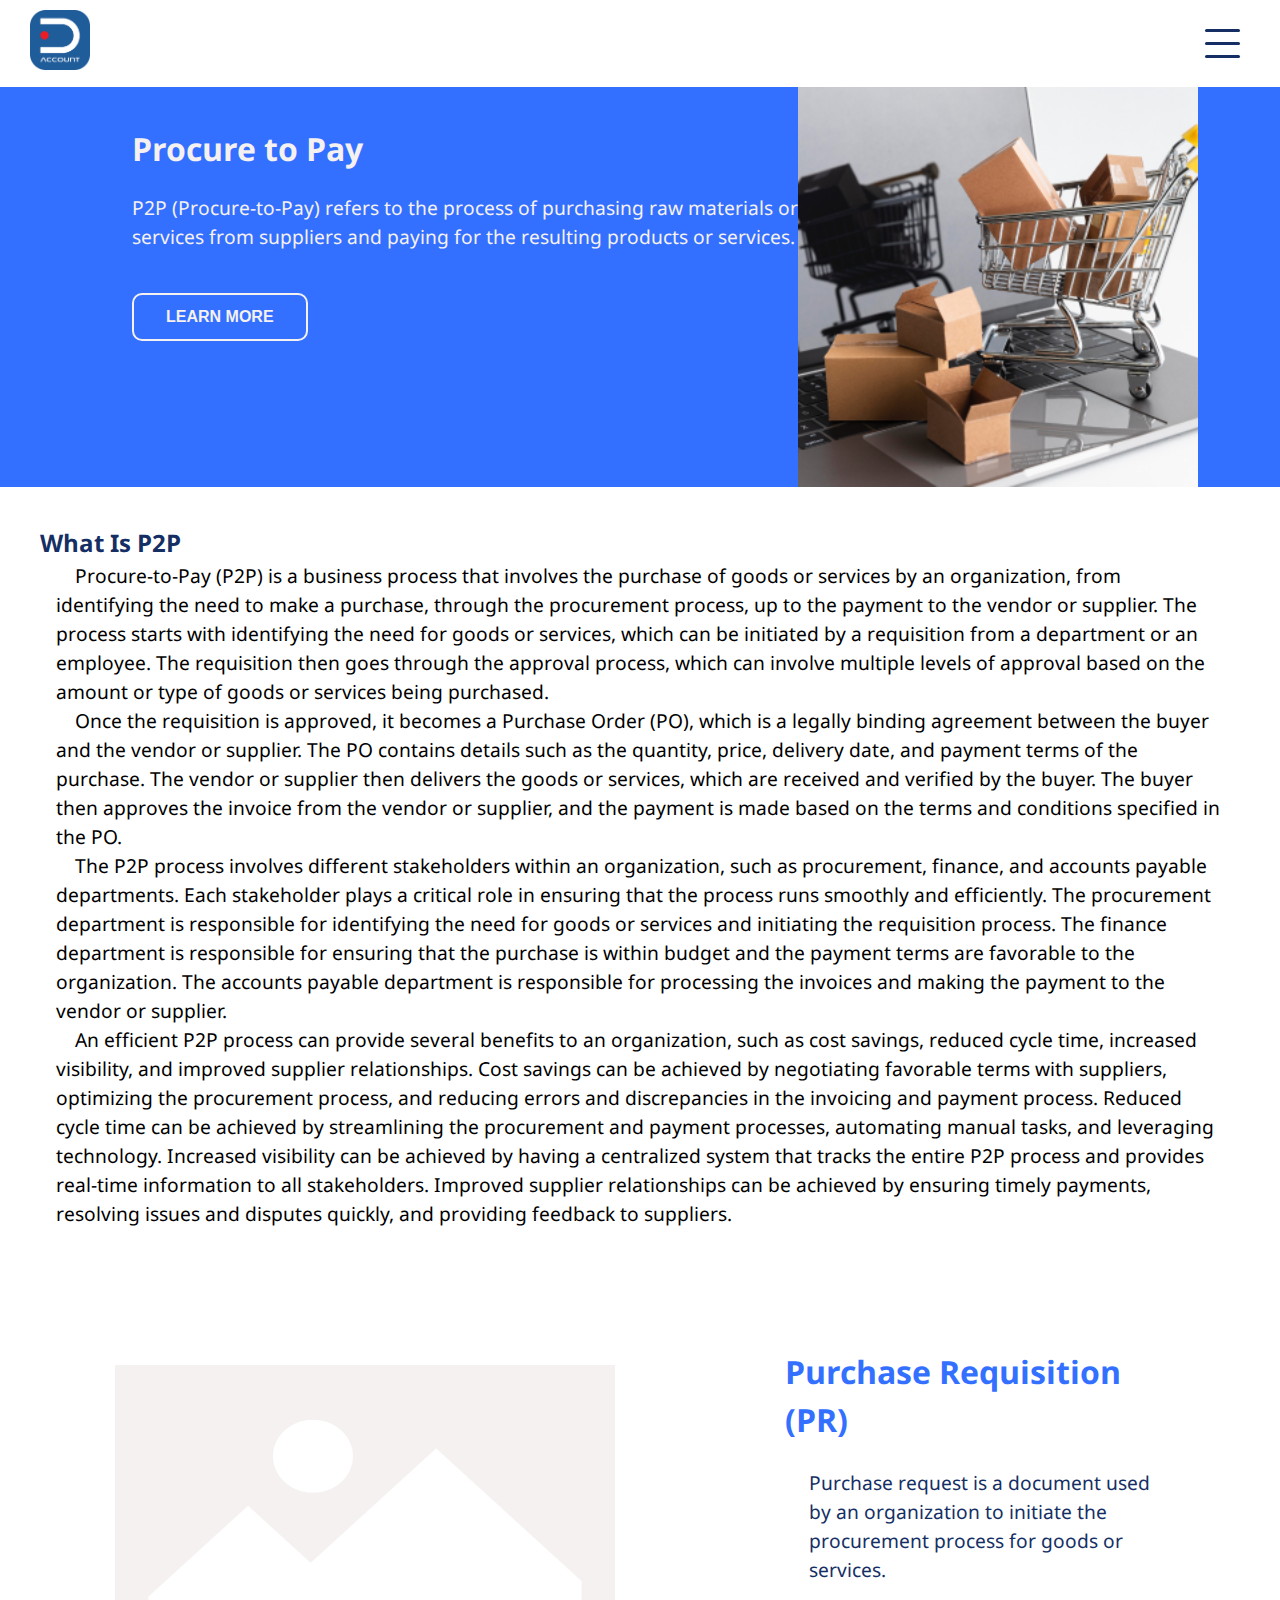
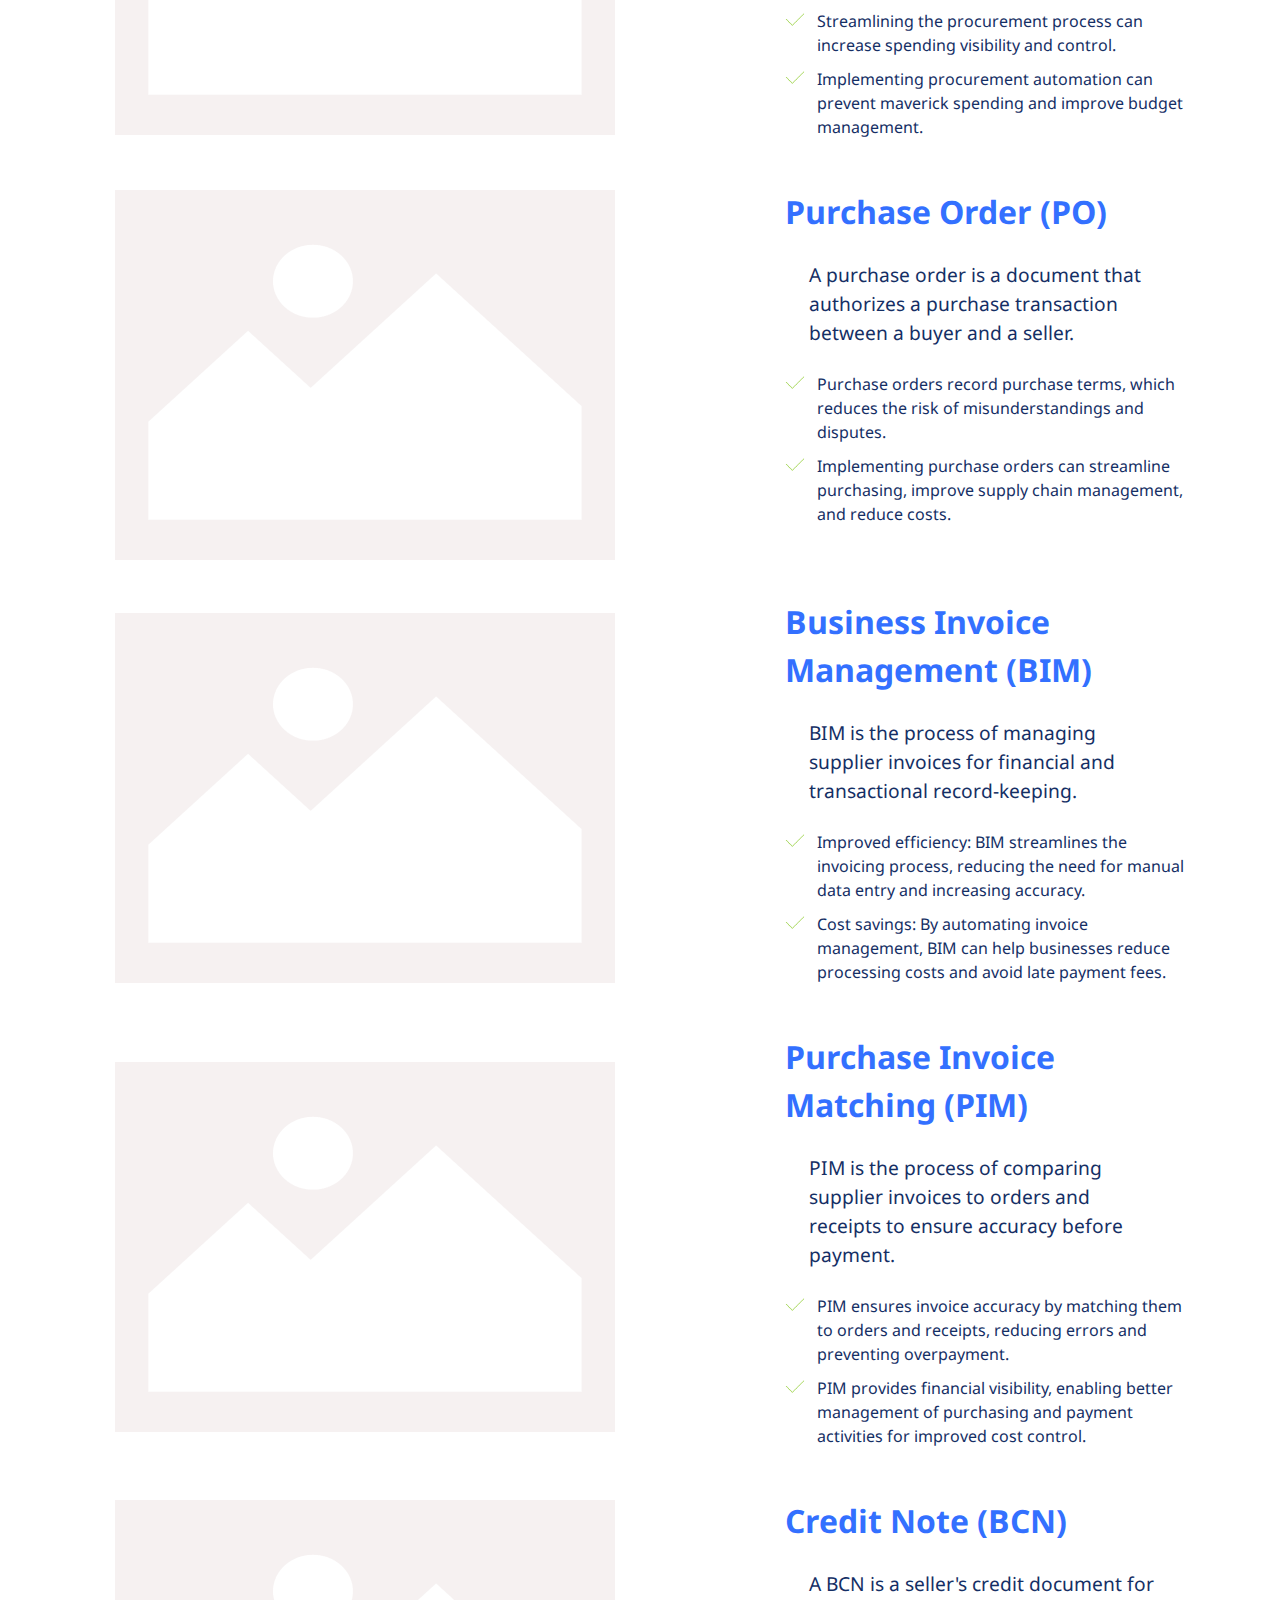
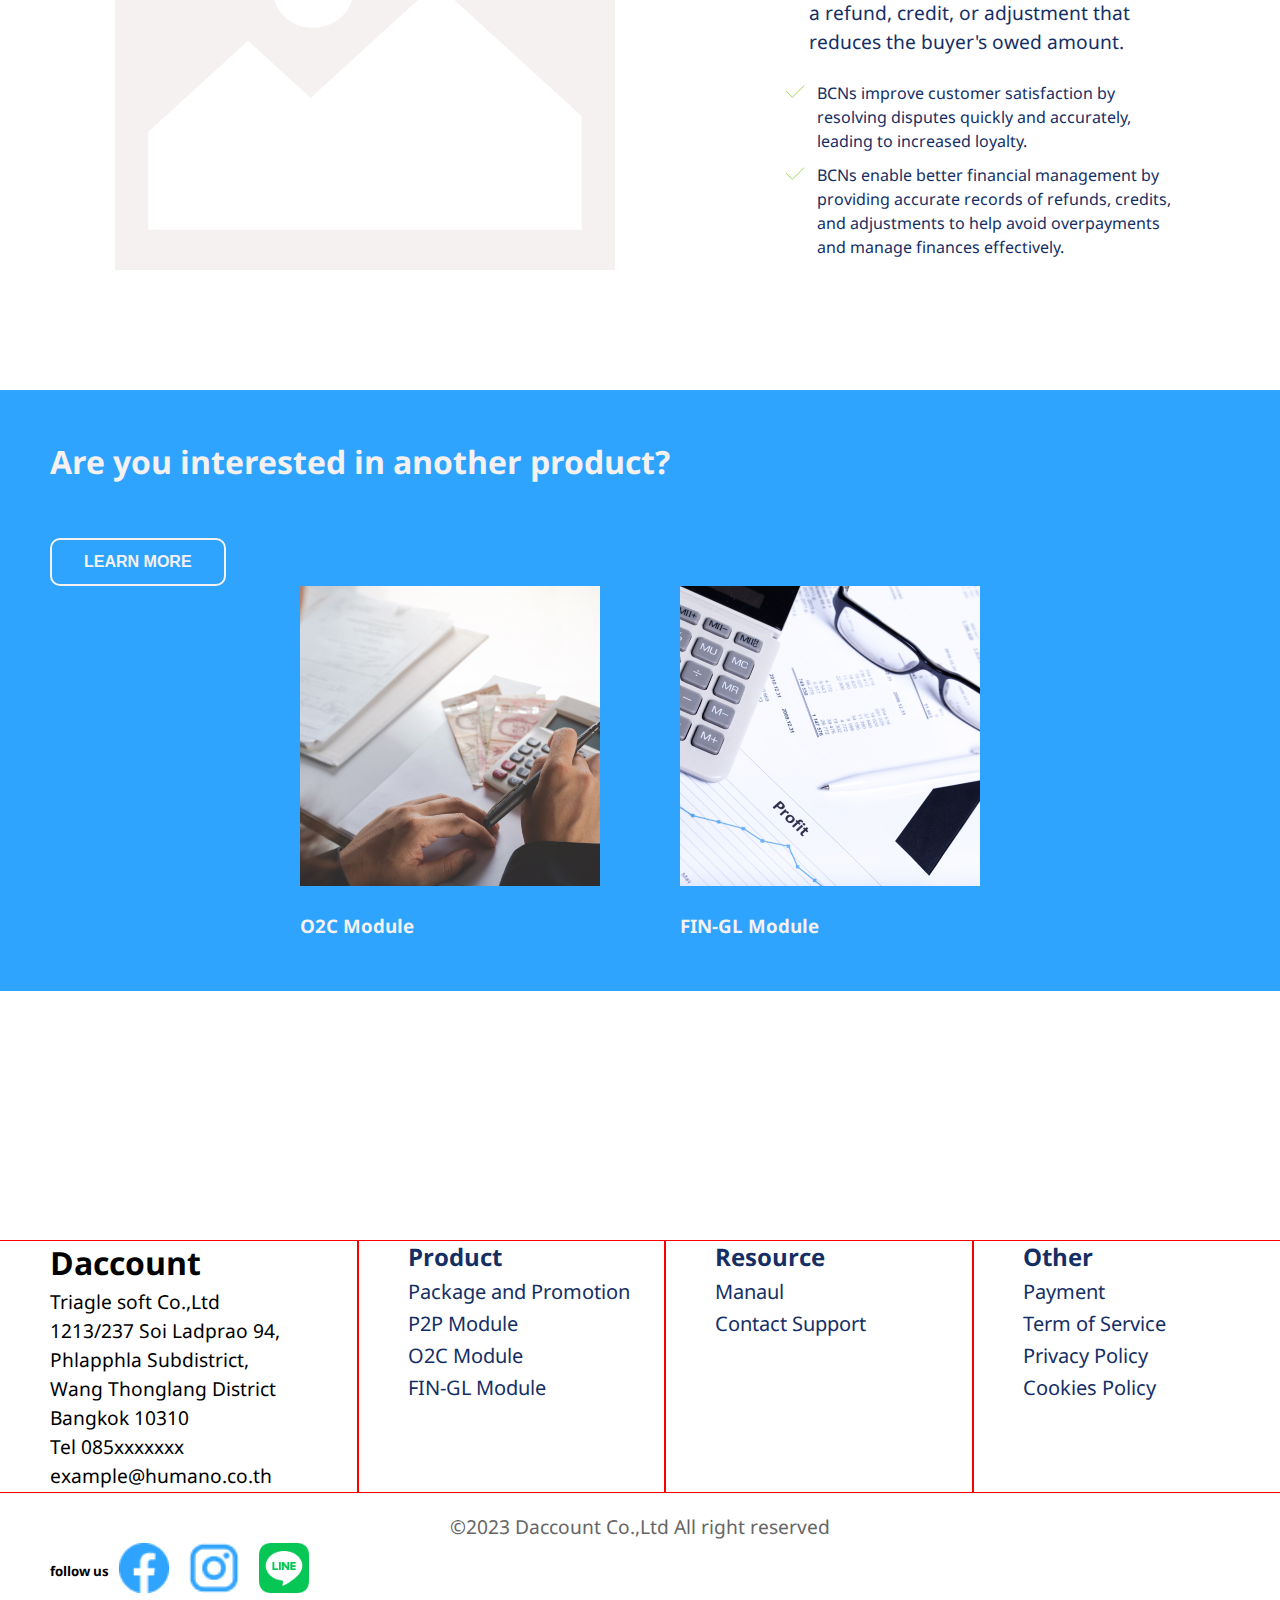
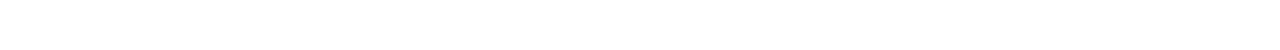
<file: p2p.html>
<!DOCTYPE html>
<html lang="en">
<head>
    <meta charset="UTF-8">
    <meta http-equiv="X-UA-Compatible" content="IE=edge">
    <meta name="viewport" content="width=device-width, initial-scale=1.0">
    <title>P2P</title>
    <link rel="stylesheet" href="custom.css">
    <link rel="icon" href="./image/dacc_icon.png">
    <link href="https://cdn.jsdelivr.net/npm/bootstrap@5.0.2/dist/css/bootstrap.min.css" rel="stylesheet" integrity="sha384-EVSTQN3/azprG1Anm3QDgpJLIm9Nao0Yz1ztcQTwFspd3yD65VohhpuuCOmLASjC" crossorigin="anonymous">
</head>
<body>

    <section>
        <header class="navbar-dacc">
            <div class="logo">
                <img src="./image/dacc_icon.png">
            </div>
            <div class="hamberger">
                <div class="line"></div>
                <div class="line"></div>
                <div class="line"></div>
            </div>
            <nav class="container-fluid nav-bar">
                <div class="container-fluid">
                    <ul class="menuList">
                        <li class="navbarItem">
                            <a href="index.html" class="menu">Home</a>
                        </li>
                        <li class="navbarItem" id="openDropdown">
                            <a href="#" class="menu">Product<img src="/image/asset/Group 7.png" class="icon" alt="icon"></a>
                            <ul class="dropdownList active">
                                <li class="dropdownItem">
                                    <a href="p2p.html">
                                        <div class="image">
                                            <img src="/image/P2P Picture.png" alt="P2P">
                                        </div>
                                        <div class="text">
                                            <h3>Procure to Pay</h3>
                                        </div>
                                    </a>
                                </li>
                                <li class="dropdownItem">
                                    <a href="o2c.html">
                                        <div class="image">
                                            <img src="/image/O2C.png" alt="P2P">
                                        </div>
                                        <div class="text">
                                            <h3>Order to Cash</h3>
                                        </div>
                                    </a>
                                </li>
                                <li class="dropdownItem">
                                    <a href="fin-gl.html">
                                        <div class="image">
                                            <img src="/image/fin-gl.png" alt="P2P">
                                        </div>
                                        <div class="text">
                                            <h3>FIN - GL</h3>
                                        </div>
                                    </a>
                                </li>
                            </ul>
                        </li>
                        <li class="navbarItem">
                            <a href="plans.html" class="menu">Plans</a>
                        </li>
                        <li class="navbarItem">
                            <a href="#" class="menu">Support<img src="./image/asset/Group 7.png" alt="icon" class="icon"></a>
                        </li>
                        <li class="navbarItem">
                            <a href="#" class="menu">About us</a>
                        </li>
                    </ul>
                    <ul>
                        <li class="button">
                            <a href="#"><button class="button-primary-outline btn1">change</button></a>
                        </li>
                        <li class="button">
                            <a href="#"><button class="button-primary btn2">Login</button></a>
                        </li>
                    </ul>
                </ul>
            </nav>
        </header>
    </section>
    
    <section>
        <div class="container-fluid p2p-hero">
            <div class="row">
                <div class="col-12 col-md-6 text">
                    <h1 class="display-3">Procure to Pay</h1>
                    <p>
                        P2P (Procure-to-Pay) refers to the process of purchasing raw materials or <br>
                        services from suppliers and paying for the resulting products or services. 
                    </p>
                    <button class="button-neutral-outline">
                        learn more
                    </button>
                </div>
                <div class="col-12 col-md-6">
                    <div class="image">
                        <img src="./image/P2P Picture.png" alt="">
                    </div>
                </div>
            </div>
        </div>
    </section>

    <section>
        <div class="container-fluid whatisp2p">
            <div class="text">
                <h2 class="display-4">what is P2P</h2>
                <p>
                    Procure-to-Pay (P2P) is a business process that involves the purchase of goods or services by an organization, 
                    from identifying the need to make a purchase, through the procurement process, up to the payment to the vendor or
                    supplier. The process starts with identifying the need for goods or services, which can be initiated by a requisition 
                    from a department or an employee. The requisition then goes through the approval process, which can involve multiple 
                    levels of approval based on the amount or type of goods or services being purchased.
                </p>
                <p>
                    Once the requisition is approved, it becomes a Purchase Order (PO), which is a legally binding agreement between 
                    the buyer and the vendor or supplier. The PO contains details such as the quantity, price, delivery date, and payment 
                    terms of the purchase. The vendor or supplier then delivers the goods or services, which are received and verified by 
                    the buyer. The buyer then approves the invoice from the vendor or supplier, and the payment is made based on the terms 
                    and conditions specified in the PO. 
                </p>                
                <p>
                    The P2P process involves different stakeholders within an organization, such as procurement, finance, and accounts 
                    payable departments. Each stakeholder plays a critical role in ensuring that the process runs smoothly and efficiently. 
                    The procurement department is responsible for identifying the need for goods or services and initiating the requisition 
                    process. The finance department is responsible for ensuring that the purchase is within budget and the payment terms are 
                    favorable to the organization. The accounts payable department is responsible for processing the invoices and making the 
                    payment to the vendor or supplier.
                </p>
                <p>
                    An efficient P2P process can provide several benefits to an organization, such as cost savings, reduced cycle time, 
                    increased visibility, and improved supplier relationships. Cost savings can be achieved by negotiating favorable terms 
                    with suppliers, optimizing the procurement process, and reducing errors and discrepancies in the invoicing and payment 
                    process. Reduced cycle time can be achieved by streamlining the procurement and payment processes, automating manual 
                    tasks, and leveraging technology. Increased visibility can be achieved by having a centralized system that tracks the 
                    entire P2P process and provides real-time information to all stakeholders. Improved supplier relationships can be 
                    achieved by ensuring timely payments, resolving issues and disputes quickly, and providing feedback to suppliers.
                </p>
            </div>
        </div>
    </section>

    <section>
        <div class="container-fluid container-feature">
            <div class="row feature-odds ">
                <div class="col-12 col-lg-3 items order-md-1">
                    <div class="feature-image">
                        <img src="./image/Subtract.png">
                    </div>
                </div>
                <div class="col-12 col-lg-3 order-md-2">
                    <div class="feature-text">
                        <h1>Purchase Requisition (PR)</h1>
                        <p>
                            Purchase request is a document used by an organization to initiate the procurement process for goods or services.
                        </p>
                        <ul>
                            <li class="feature-list">Streamlining the procurement process can increase spending visibility and control.</li>
                            <li class="feature-list">Implementing procurement automation can prevent maverick spending and improve budget management.</li>
                        </ul>
                    </div>
                </div>
            </div>
            <div class="row feature-event ">
                <div class="col-12 col-lg-3 items oder-1 order-lg-2">
                    <div class="feature-image">
                        <img src="./image/Subtract.png">
                    </div>
                </div>
                <div class="col-12 col-lg-3 oder-2 order-lg-1">
                    <div class="feature-text">
                        <h1>Purchase Order (PO)</h1>
                        <p>
                            A purchase order is a document that authorizes a purchase transaction between a buyer and a seller.
                        </p>
                        <ul>
                            <li class="feature-list">
                                Purchase orders record purchase terms, which reduces the risk of misunderstandings and disputes.
                            </li>
                            <li class="feature-list">
                                Implementing purchase orders can streamline purchasing, improve supply chain 
                                management, and reduce costs.
                            </li>
                        </ul>
                    </div>
                </div>
            </div>
            <div class="row feature-odds ">
                <div class="col-12 col-lg-3 items order-md-1">
                    <div class="feature-image">
                        <img src="./image/Subtract.png">
                    </div>
                </div>
                <div class="col-12 col-lg-3 order-md-2">
                    <div class="feature-text">
                        <h1>Business Invoice Management (BIM)</h1>
                        <p>
                            BIM is the process of managing supplier invoices for financial and transactional record-keeping.
                        </p>
                        <ul>
                            <li class="feature-list">
                                Improved efficiency: BIM streamlines the invoicing process, reducing the need for manual data entry and increasing accuracy.
                            </li>
                            <li class="feature-list">
                                Cost savings: By automating invoice management, BIM can help businesses reduce processing costs and avoid late payment fees.
                            </li>
                        </ul>
                    </div>
                </div>
            </div>
            <div class="row feature-event ">
                <div class="col-12 col-lg-3 items oder-1 order-lg-2">
                    <div class="feature-image">
                        <img src="./image/Subtract.png">
                    </div>
                </div>
                <div class="col-12 col-lg-3 oder-2 order-lg-1">
                    <div class="feature-text">
                        <h1>Purchase Invoice Matching (PIM)</h1>
                        <p>
                            PIM is the process of comparing supplier invoices to orders and receipts to ensure accuracy before payment.
                        </p>
                        <ul>
                            <li class="feature-list">
                                PIM ensures invoice accuracy by matching them to orders and receipts, reducing errors and preventing overpayment.
                            </li>
                            <li class="feature-list">
                                PIM provides financial visibility, enabling better management of purchasing and payment activities for improved cost control.
                            </li>
                        </ul>
                    </div>
                </div>
            </div>
            <div class="row feature-odds ">
                <div class="col-12 col-lg-3 items order-md-1">
                    <div class="feature-image">
                        <img src="./image/Subtract.png">
                    </div>
                </div>
                <div class="col-12 col-lg-3 order-md-2">
                    <div class="feature-text">
                        <h1>Credit Note (BCN)</h1>
                        <p>
                            A BCN is a seller's credit document for a refund, credit, or adjustment that reduces the buyer's owed amount.
                        </p>
                        <ul>
                            <li class="feature-list">
                                BCNs improve customer satisfaction by resolving disputes quickly and accurately, leading to increased loyalty.
                            </li>
                            <li class="feature-list">
                                BCNs enable better financial management by providing accurate records of refunds, credits, and adjustments to 
                                help avoid overpayments and manage finances effectively.
                            </li>
                        </ul>
                    </div>
                </div>
            </div>
        </div>
    </section>

    <section>
        <div class="container-fluid anotherPrograms">
            <div class="row">
                <div class="col-12 col-lg-4 text">
                    <h1 class="display-4">Are you interested in another product?</h1>
                    <button class="button-secondary-outline">
                        learn more
                    </button>
                </div>
                <div class="col-12 col-lg-8 programs">
                    <a href="#">
                        <div class="program">
                            <div class="image">
                                <img src="./image/O2C.png">
                            </div>
                            <div class="moduleName">
                                <h3>O2C Module</h3>
                            </div>
                        </div>
                    </a>
                    <a href="">
                        <div class="program">
                            <div class="image">
                                <img src="./image/fin-gl.png">
                            </div>
                            <div class="moduleName">
                                <h3>FIN-GL Module</h3>
                            </div>
                        </div>
                    </a>
                </div>
            </div>
        </div>
    </section>

    <footer>
        <div class="container-fluid">
            <div class="row">
                <div class="col-12 col-md-6 col-lg-3">
                    <h1>Daccount</h1>
                    <p>
                        Triagle soft Co.,Ltd<br>
                        1213/237 Soi Ladprao 94,<br> 
                        Phlapphla Subdistrict,<br>
                        Wang Thonglang District<br>
                        Bangkok 10310<br>
                        Tel 085xxxxxxx<br>
                        example@humano.co.th
                    </p>
                </div>
                <div class="col-12 col-md-6 col-lg-3">
                    <h2>Product</h1>
                    <ul>
                        <li><a href="#">Package and Promotion</a></li>
                        <li><a href="#">P2P Module</a></li>
                        <li><a href="#">O2C Module</a></li>
                        <li><a href="#">FIN-GL Module</a></li>
                    </ul>
                </div>
                <div class="col-12 col-md-6 col-lg-3">
                    <h2>Resource</h1>
                    <ul>
                        <li><a href="#">Manaul</a></li>
                        <li><a href="#">Contact Support</a></li>
                    </ul>
                </div>
                <div class="col-12 col-md-6 col-lg-3">
                    <h2>Other</h1>
                    <ul>
                        <li><a href="#">Payment</a></li>
                        <li><a href="#">Term of Service</a></li>
                        <li><a href="#">Privacy Policy</a></li>
                        <li><a href="#">Cookies Policy</a></li>
                    </ul>
                </div>
            </div>
            <div class="line"></div>
            <div class="licence">
                <p>&copy;2023 Daccount Co.,Ltd All right reserved</p>
            </div>
            <div class="follow">
                <h5>follow us</h5>
                <div class="follow-item">
                    <a href="#"><img src="/image/asset/Vector.png" alt=""></a>
                </div>
                <div class="follow-item">
                    <a href="#"><img src="/image/asset/IG.png" alt=""></a>
                </div>
                <div class="follow-item">
                    <a href="#"><img src="/image/asset/LINE_New_App_Icon_(2020-12).png" alt=""></a>
                </div>
            </div>
        </div>
    </footer>
    
    <script src="main.js"></script>


</body>
</html>
</file>
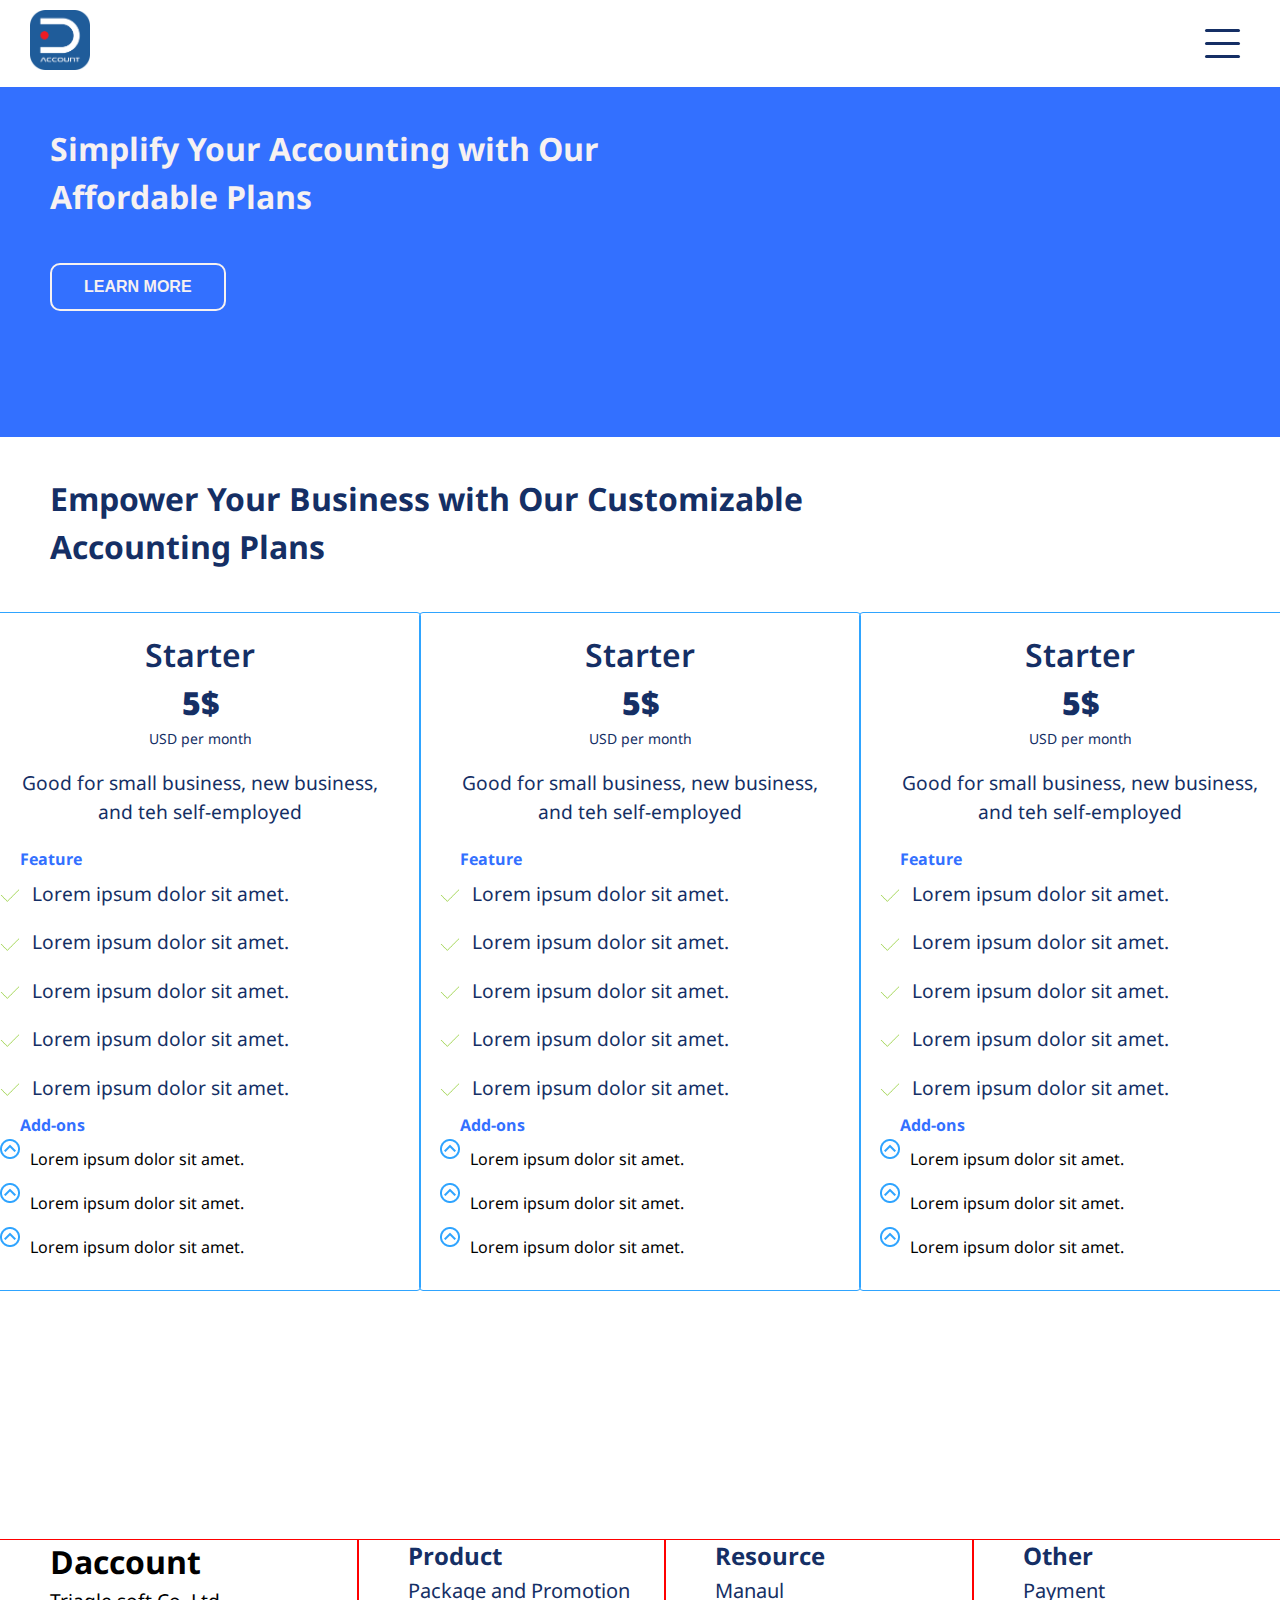
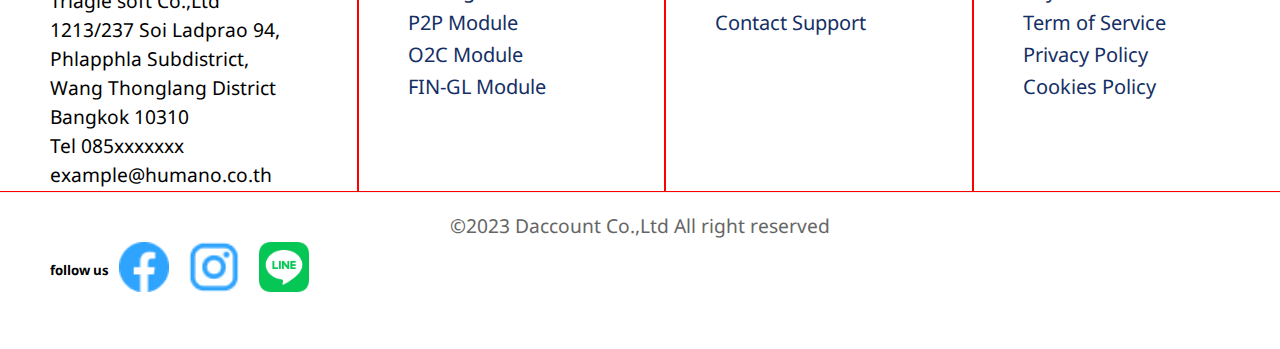
<file: plans.html>
<!DOCTYPE html>
<html lang="en">
<head>
    <meta charset="UTF-8">
    <meta http-equiv="X-UA-Compatible" content="IE=edge">
    <meta name="viewport" content="width=device-width, initial-scale=1.0">
    <title>Plans</title>
    <link rel="stylesheet" href="custom.css">
    <link rel="icon" href="./image/dacc_icon.png">
    <link href="https://cdn.jsdelivr.net/npm/bootstrap@5.0.2/dist/css/bootstrap.min.css" rel="stylesheet" integrity="sha384-EVSTQN3/azprG1Anm3QDgpJLIm9Nao0Yz1ztcQTwFspd3yD65VohhpuuCOmLASjC" crossorigin="anonymous">
</head>
<body>
    
    <section>
        <header class="navbar-dacc">
            <div class="logo">
                <img src="./image/dacc_icon.png">
            </div>
            <div class="hamberger">
                <div class="line"></div>
                <div class="line"></div>
                <div class="line"></div>
            </div>
            <nav class="container-fluid nav-bar">
                <div class="container-fluid">
                    <ul class="menuList">
                        <li class="navbarItem">
                            <a href="index.html" class="menu">Home</a>
                        </li>
                        <li class="navbarItem" id="openDropdown">
                            <a href="#" class="menu">Product<img src="/image/asset/Group 7.png" class="icon" alt="icon"></a>
                            <ul class="dropdownList active">
                                <li class="dropdownItem">
                                    <a href="p2p.html">
                                        <div class="image">
                                            <img src="/image/P2P Picture.png" alt="P2P">
                                        </div>
                                        <div class="text">
                                            <h3>Procure to Pay</h3>
                                        </div>
                                    </a>
                                </li>
                                <li class="dropdownItem">
                                    <a href="o2c.html">
                                        <div class="image">
                                            <img src="/image/O2C.png" alt="P2P">
                                        </div>
                                        <div class="text">
                                            <h3>Order to Cash</h3>
                                        </div>
                                    </a>
                                </li>
                                <li class="dropdownItem">
                                    <a href="fin-gl.html">
                                        <div class="image">
                                            <img src="/image/fin-gl.png" alt="P2P">
                                        </div>
                                        <div class="text">
                                            <h3>FIN - GL</h3>
                                        </div>
                                    </a>
                                </li>
                            </ul>
                        </li>
                        <li class="navbarItem">
                            <a href="plans.html" class="menu">Plans</a>
                        </li>
                        <li class="navbarItem">
                            <a href="#" class="menu">Support<img src="./image/asset/Group 7.png" alt="icon" class="icon"></a>
                        </li>
                        <li class="navbarItem">
                            <a href="#" class="menu">About us</a>
                        </li>
                    </ul>
                    <ul>
                        <li class="button">
                            <a href="#"><button class="button-primary-outline btn1">change</button></a>
                        </li>
                        <li class="button">
                            <a href="#"><button class="button-primary btn2">Login</button></a>
                        </li>
                    </ul>
                </ul>
            </nav>
        </header>
    </section>

    <section class="homeHero">
        <div class="container-fluid top">
            <div class="text">
                <h1 class="display-1">Simplify Your Accounting with Our <br>Affordable Plans</h1>
            </div>
            <div class="btn">
                <button class="button-neutral-outline">learn more</button>
            </div>
        </div>
        <div class="container-fluid second">
            <div class="text">
                <h1>Empower Your Business with Our Customizable <br>Accounting Plans</h1>
            </div>
        </div>
    </section>

    <section>
        <div class="container-fluid plans">
            <div class="row">
                <div class="col-12 col-lg-4">
                    <div class="box">
                        <div class="header">
                            <h1>Starter</h1>
                        </div>
                        <div class="price">
                            <h1 class="display-1">5$</h1>
                            <p>USD per month</p>
                        </div>
                        <div class="text">
                            <p>Good for small business, new business, and teh self-employed </p>
                        </div>
                        <div class="feature">
                            <h4>Feature</h4>
                            <ul>
                                <li class="feature-list1">
                                    <p>Lorem ipsum dolor sit amet.</p>
                                </li>
                                <li class="feature-list1">
                                    <p>Lorem ipsum dolor sit amet.</p>
                                </li>
                                <li class="feature-list1">
                                    <p>Lorem ipsum dolor sit amet.</p>
                                </li>
                                <li class="feature-list1">
                                    <p>Lorem ipsum dolor sit amet.</p>
                                </li>
                                <li class="feature-list1">
                                    <p>Lorem ipsum dolor sit amet.</p>
                                </li>
                            </ul>
                        </div>
                        <div class="add-ons">
                            <h4>Add-ons</h4>
                            <ul>
                                <li>
                                    <div class="icon-add-ons"><img src="/image/asset/Group 6.png" alt=""></div>
                                    <div class="text-add-ons">Lorem ipsum dolor sit amet.</div>
                                </li>
                                <li>
                                    <div class="icon-add-ons"><img src="/image/asset/Group 6.png" alt=""></div>
                                    <div class="text-add-ons">Lorem ipsum dolor sit amet.</div>
                                </li>
                                <li>
                                    <div class="icon-add-ons"><img src="/image/asset/Group 6.png" alt=""></div>
                                    <div class="text-add-ons">Lorem ipsum dolor sit amet.</div>
                                </li>
                            </ul>
                        </div>
                    </div>
                </div>
                <div class="col-12 col-lg-4">
                    <div class="box">
                        <div class="header">
                            <h1>Starter</h1>
                        </div>
                        <div class="price">
                            <h1 class="display-1">5$</h1>
                            <p>USD per month</p>
                        </div>
                        <div class="text">
                            <p>Good for small business, new business, and teh self-employed </p>
                        </div>
                        <div class="feature">
                            <h4>Feature</h4>
                            <ul>
                                <li class="feature-list1">
                                    <p>Lorem ipsum dolor sit amet.</p>
                                </li>
                                <li class="feature-list1">
                                    <p>Lorem ipsum dolor sit amet.</p>
                                </li>
                                <li class="feature-list1">
                                    <p>Lorem ipsum dolor sit amet.</p>
                                </li>
                                <li class="feature-list1">
                                    <p>Lorem ipsum dolor sit amet.</p>
                                </li>
                                <li class="feature-list1">
                                    <p>Lorem ipsum dolor sit amet.</p>
                                </li>
                            </ul>
                        </div>
                        <div class="add-ons">
                            <h4>Add-ons</h4>
                            <ul>
                                <li>
                                    <div class="icon-add-ons"><img src="/image/asset/Group 6.png" alt=""></div>
                                    <div class="text-add-ons">Lorem ipsum dolor sit amet.</div>
                                </li>
                                <li>
                                    <div class="icon-add-ons"><img src="/image/asset/Group 6.png" alt=""></div>
                                    <div class="text-add-ons">Lorem ipsum dolor sit amet.</div>
                                </li>
                                <li>
                                    <div class="icon-add-ons"><img src="/image/asset/Group 6.png" alt=""></div>
                                    <div class="text-add-ons">Lorem ipsum dolor sit amet.</div>
                                </li>
                            </ul>
                        </div>
                    </div>
                </div>
                <div class="col-12 col-lg-4">
                    <div class="box">
                        <div class="header">
                            <h1>Starter</h1>
                        </div>
                        <div class="price">
                            <h1 class="display-1">5$</h1>
                            <p>USD per month</p>
                        </div>
                        <div class="text">
                            <p>Good for small business, new business, and teh self-employed </p>
                        </div>
                        <div class="feature">
                            <h4>Feature</h4>
                            <ul>
                                <li class="feature-list1">
                                    <p>Lorem ipsum dolor sit amet.</p>
                                </li>
                                <li class="feature-list1">
                                    <p>Lorem ipsum dolor sit amet.</p>
                                </li>
                                <li class="feature-list1">
                                    <p>Lorem ipsum dolor sit amet.</p>
                                </li>
                                <li class="feature-list1">
                                    <p>Lorem ipsum dolor sit amet.</p>
                                </li>
                                <li class="feature-list1">
                                    <p>Lorem ipsum dolor sit amet.</p>
                                </li>
                            </ul>
                        </div>
                        <div class="add-ons">
                            <h4>Add-ons</h4>
                            <ul>
                                <li>
                                    <div class="icon-add-ons"><img src="/image/asset/Group 6.png" alt=""></div>
                                    <div class="text-add-ons">Lorem ipsum dolor sit amet.</div>
                                </li>
                                <li>
                                    <div class="icon-add-ons"><img src="/image/asset/Group 6.png" alt=""></div>
                                    <div class="text-add-ons">Lorem ipsum dolor sit amet.</div>
                                </li>
                                <li>
                                    <div class="icon-add-ons"><img src="/image/asset/Group 6.png" alt=""></div>
                                    <div class="text-add-ons">Lorem ipsum dolor sit amet.</div>
                                </li>
                            </ul>
                        </div>
                    </div>
                </div>
            </div>
        </div>
    </section>

    <footer>
        <div class="container-fluid">
            <div class="row">
                <div class="col-12 col-md-6 col-lg-3">
                    <h1>Daccount</h1>
                    <p>
                        Triagle soft Co.,Ltd<br>
                        1213/237 Soi Ladprao 94,<br> 
                        Phlapphla Subdistrict,<br>
                        Wang Thonglang District<br>
                        Bangkok 10310<br>
                        Tel 085xxxxxxx<br>
                        example@humano.co.th
                    </p>
                </div>
                <div class="col-12 col-md-6 col-lg-3">
                    <h2>Product</h1>
                    <ul>
                        <li><a href="#">Package and Promotion</a></li>
                        <li><a href="#">P2P Module</a></li>
                        <li><a href="#">O2C Module</a></li>
                        <li><a href="#">FIN-GL Module</a></li>
                    </ul>
                </div>
                <div class="col-12 col-md-6 col-lg-3">
                    <h2>Resource</h1>
                    <ul>
                        <li><a href="#">Manaul</a></li>
                        <li><a href="#">Contact Support</a></li>
                    </ul>
                </div>
                <div class="col-12 col-md-6 col-lg-3">
                    <h2>Other</h1>
                    <ul>
                        <li><a href="#">Payment</a></li>
                        <li><a href="#">Term of Service</a></li>
                        <li><a href="#">Privacy Policy</a></li>
                        <li><a href="#">Cookies Policy</a></li>
                    </ul>
                </div>
            </div>
            <div class="line"></div>
            <div class="licence">
                <p>&copy;2023 Daccount Co.,Ltd All right reserved</p>
            </div>
            <div class="follow">
                <h5>follow us</h5>
                <div class="follow-item">
                    <a href="#"><img src="/image/asset/Vector.png" alt=""></a>
                </div>
                <div class="follow-item">
                    <a href="#"><img src="/image/asset/IG.png" alt=""></a>
                </div>
                <div class="follow-item">
                    <a href="#"><img src="/image/asset/LINE_New_App_Icon_(2020-12).png" alt=""></a>
                </div>
            </div>
        </div>
    </footer>

    <script src="main.js"></script>
</body>
</html>
</file>
<file: custom.css>
@import url('https://fonts.googleapis.com/css2?family=Kanit&family=Noto+Sans+Thai:wght@100;200;300;400;500;600;700;800;900&display=swap');

*, html {
    margin: 0;
    padding: 0;
}

html body {
    font-family: 'Kanit', sans-serif;
    font-family: 'Noto Sans Thai', sans-serif;
}

p {
    font-size: 1.2rem;
}

:root {
    --primary: #3370ff;
    --secondary: #2fa4ff;
    --neutral1: #f6f1f1;
    --neutral2: #152f65;
    --success: #8AC926;
    --alert: #EA3546;
}


header {
    display: flex;
    align-items: center;
    background: #fff;
    padding: 10px;
}

header .logo {
    width: 60px;
    margin: 0 20px;
}

header .logo img {
    width: 60px;
}

header div.container-fluid {
    display: flex;
    position: relative;
    align-items: center;
    margin: auto 0;
    justify-content: space-between;
    margin: 0;
    padding: 0;
}

header div.container-fluid ul {
    display: flex;
    margin: 0;
    padding: 0;
}

header ul li .btn1,
header ul li .btn2{
    list-style: none;
    margin: 10px;
}

header ul li.navbarItem {
    display: flex;
    align-items: center;
    list-style: none;
    margin: 5px;
    height: 48px;
    align-items: center;
    font-size: 20px;
    font-weight: 600;
    transition: all 0.2s;
    padding: 0 32px;
}

header ul li.navbarItem a.menu {
    text-decoration: none;
    display: flex;
    align-items: center;
    justify-content: center;
} 

header li img.icon{
    margin: 0 0 3px 5px;
} 

header li.button {
    list-style: none;
}

header div.container-fluid:first-child li.navbarItem:hover  {
    display: flex;
    align-items: center;
    color: var(--neutral2);
    outline: 2px var(--secondary) solid;
    height: 48px;
    border-radius: 10px;
}

header ul li a.active {
    display: flex;
    align-items: center;
    outline: 2px var(--secondary) solid;
    border-radius: 10px;
    height: 48px;
    padding: 0 32px;
}

.hamberger {
    display: none;
}


header nav ul.menuList li a.menu {
    margin: 0 auto;
}

header nav ul.dropdownList {
    display: flex;
    position: absolute;
    width: 100vw;
    height: 100vh;
    top: 0;
    left: -130px;
    background: #fff;
    margin-top: 60px;
    transition: all 0.7s;
    z-index: 1;
}

header nav ul.dropdownList.active {
    display: none;
    transition: all 0.7s;
}

header nav ul.dropdownList {
    display: flex;
    justify-content: space-evenly;
}

header nav ul.dropdownList li.dropdownItem {
    height: fit-content;
    margin-top: 100px;
    list-style: none;
} 

header nav ul.dropdownList li.dropdownItem a {
    text-decoration: none;
    color: var(--secondary);
}

header nav ul.dropdownList li.dropdownItem .image{
    overflow: hidden;
}

header nav ul.dropdownList li.dropdownItem .image img:hover {
    transform: scale(1.1);
    transition: 0.7s;
}

header nav ul.dropdownList li.dropdownItem .text {
    margin-top: 20px;
    text-align: center;
}

@media screen and (max-width: 1300px) {
    .hamberger {
        display: block;
        cursor: pointer;
        position: absolute;
        right: 40px;
    }
    .hamberger .line {
        margin: 10px 0;
        width: 35px;
        height: 3px;
        border-radius: 100px;
        background-color: var(--neutral2);
    }
    .nav-bar {
        position: absolute;
        height: 0px;
        top: 80px;
        left: 0;
        right: 0;
        width: 100vh;
        background: #fff;
        transition: all 0.5s;
        overflow: hidden;
    }
    .nav-bar.active {
        height: 450px;
        border-bottom: 1px var(--neutral1) solid;
        box-shadow: 5px rgba(0,0,0,0.05);
    }
    .nav-bar div.container-fluid {
        display: grid;
        justify-content: center;
        align-items: center;
        margin: 0 auto;
    }
    .nav-bar div.container-fluid ul.menuList{
        display: grid;
        align-items: center;
        justify-content: center;
        text-align: center;
        transition: all 0.5s;
        margin: 0 auto;
    }
    .nav-bar.active div.container-fluid ul li{
        display: block;
    } 
    .nav-bar div.container-fluid ul li {
        display: flex;
        justify-content: center;
        margin-bottom: 10px;
        display: none;
        transition: 0.5s;
    }
    header ul li a {
        display: block;
        text-decoration: none;
        font-size: 20px;
        font-weight: 600;
        transition: all 0.7s;
    }
    
    header ul li a:hover {
        color: var(--secondary);
        transition: all 0.2s;
    }
    header nav ul.dropdownList {
        width: 100vw;
        height: 100vh;
        position: absolute;
        left: -10px;
        right: 0;
        top: -60px;
        display: flex;
        justify-content: space-around;
    }
    header nav ul.dropdownList li.dropdownItem {
        width: 200px;
        height: 200px;
        position: relative;
    }
    header nav ul.dropdownList li.dropdownItem .image {
        width: 200px;
    }
    header nav ul.dropdownList li.dropdownItem .image img {
        margin: 0;
        padding: 0;
        width: 200px;
    }
}

.button-primary-outline {
    border: 2px solid var(--primary);
    border-radius: 10px;
    height: 48px;
    padding: 0px 32px;
    background: #fff;
    text-transform: uppercase;
    font-size: 16px;
    font-weight: 600;
    color: var(--primary)
}

.button-primary-outline:hover {
    background: var(--primary);
    color: #fff;
    transition: 0.5s;
}

.button-primary {
    border: 3px solid var(--primary);
    border-radius: 10px;
    height: 48px;
    padding: 0px 32px;
    background: var(--primary);
    text-transform: uppercase;
    font-size: 16px;
    font-weight: 600;
    color: #fff;
}

.button-primary:hover {
    background: #fff;
    color: var(--primary);
    transition: 0.5s;
}

.button-neutral-outline {
    border: 2px solid var(--neutral1);
    border-radius: 10px;
    height: 48px;
    padding: 0 32px;
    background-color: var(--primary);
    color: var(--neutral1);
    text-transform: uppercase;
    font-size: 16px;
    font-weight: 600;
}

.button-neutral-outline:hover {
    background-color: var(--neutral1);
    color: var(--primary);
    transition: 0.5s;
}

.button-secondary-outline {
    border: 2px solid var(--neutral1);
    border-radius: 10px;
    height: 48px;
    padding: 0 32px;
    background: var(--secondary);
    color: var(--neutral1);
    text-transform: uppercase;
    font-size: 16px;
    font-weight: 600;
}

.button-secondary-outline:hover {
    background: var(--neutral1);
    color: var(--primary);
    transition: 0.5s;
}

.homeHero .top {
    background: var(--primary);
    height: 350px;
}

.homeHero .top h1 {
    padding: 40px 50px;
    color: var(--neutral1);
    font-weight: 700;
}

.homeHero .second h1 {
    padding: 40px 50px;
    color: var(--neutral2);
    font-weight: 700;
}

.homeHero .btn button {
    margin-left: 50px;
}

.product .row {
    display: flex;
    justify-content: center;
}

.product .row a {
    text-decoration: none;
    color: var(--primary);
}

.product .row a:hover {
    color: var(--secondary);
}

.product .row .module-items {
    display: grid;
    margin-top: 50px;
    justify-content: center;
}

.product .picture img {
    width: 300px;
    z-index: 999;
}

.product .product-name {
    display: flex;
    justify-content: center;
    margin-top: 20px;
}

.product .card:hover {
    transform: translatey(-5%);
    transition: all 0.7s;
}

.container-feature {
    margin-top: 100px;
}

.feature-odds, .feature-event {
    display: flex;
    justify-content: space-evenly;
}

.items {
    display: flex;
    justify-content: center;
}

.feature-image {
    display: flex;
    align-items: center;
    width: 500px;
}
.feature-image img {
    width: 500px;
    padding: 20px;
}

.feature-text {
    display: grid;
    justify-content: center;
    width: 500px;
    margin: 20px auto;
}

.feature-text h1 {
    color: var(--primary);
    text-transform: capitalize;
}

.feature-text p {
    color: var(--neutral2);
    margin: 1.5rem;
}

.feature-text ul li {
    list-style: none;
    color: var(--neutral2);
    margin-bottom: 10px;
}

.feature-list {
    padding-left: 2rem;
    background-image: url('../../image/asset/teenyicons_tick-outline.png');
    background-repeat: no-repeat;
    background-position: left top;
    background-size: 20px;
    line-height: 1.5;
}
@media screen and (max-width: 1500px) {
    .feature-odds, .feature-event{
        justify-content: space-around;
    }
    .feature-image, 
    .feature-image img,
    .feature-text {
        max-width: 500px;
    }
}
@media screen and (max-width: 1300px){
    .feature-text {
        width: 400px;
    }
    .feature-image, 
    .feature-image img {
        width: 500px;
    }
}

@media screen and (max-width: 500px) {
    .feature-image {
        max-width: 350px;
    }
    .feature-image img {
        max-width: 350px;
    }
    .feature-text {
        max-width: 300px;
    }
}

/* P2P */
.p2p-hero {
    background: var(--primary);
}

.p2p-hero .row {
    display: flex;
    justify-content: center;
    align-items: start;
}

.p2p-hero .text {
    padding: 40px 0 0 50px;
}
.p2p-hero .text h1{
    color: var(--neutral1);
    font-weight: 700;
}

.p2p-hero .text p {
    color: var(--neutral1);
    margin: 20px 0;
}

.p2p-hero button {
    background: none;
    outline: none;
    color: var(--neutral1);
    margin: 20px 0;
}

.p2p-hero .image {
    display: flex;
    justify-content: center;
    align-items: center;
}

.p2p-hero .image img {
    width: 400px;
}

.whatisp2p .text {
    margin: 40px;
}

.whatisp2p .text h2 {
    font-weight: 700;
    text-transform: capitalize;
    color: var(--neutral2)
}

.whatisp2p .text p{
    text-indent: 1em;
    padding: 0 1rem;
    
}

.anotherPrograms {
    margin-top: 100px;
    background: var(--secondary);
}

.anotherPrograms .row {
    padding: 50px;
}

.anotherPrograms .programs {
    display: flex;
    justify-content: center;
}

.anotherPrograms .programs a {
    text-decoration: none;
}

.anotherPrograms .program {
    margin: 0 40px;
}

.anotherPrograms .programs .image {
    overflow: hidden;
}

.anotherPrograms .programs .image img:hover {
    transform: scale(105%);
    transition: 0.5s;
}

.anotherPrograms .row button {
    margin-top: 50px;
}

.anotherPrograms .text h1 {
    color: var(--neutral1);
    font-weight: 700;
}

.anotherPrograms .program .moduleName {
    display: grid;
    justify-content: start;
}

.anotherPrograms .program .moduleName h3 {
    color: var(--neutral1);
    margin-top: 20px;
    font-weight: 700;
}

.anotherPrograms .program .moduleName h3:hover {
    color: var(--neutral2);
    transition: 0.5s;
}

@media screen and (max-width: 1200px){
    .anotherPrograms .program .image img {
        max-width: 250px;
        margin-top: 50px;
    }
    .anotherPrograms .row button {
        margin-top: 20px;
    }
}
@media screen and (max-width: 650px){
    .anotherPrograms .program .image img {
        max-width: 200px;
        margin-top: 50px;
    }
    .anotherPrograms .row button {
        margin-top: 20px;
    }
}

@media screen and (max-width: 500px){
    .anotherPrograms .program .image img {
        max-width: 100px;
        margin-top: 50px;
    }
    .anotherPrograms .row button {
        margin-top: 20px;
    }
}

footer {
    padding: 50px 0;
    margin-top: 200px;
}

footer .row {
    display: flex;
    justify-content: center;
}

footer .col-12 h2 {
    color: var(--neutral2);
} 

footer .col-12{
    width: 350px;
    outline: 1px red solid;
    padding-left: 50px;
}

footer .col-12:first-child {
    padding-right: 50px;
}

footer .container-fluid h2 {
    padding: 0;
    margin: 0;
}

footer .container-fluid ul {
    padding: 0;
    margin: 0;
}

footer .container-fluid ul li {
    list-style: none;
    font-size: 20px;
    line-height: 2rem;
}

footer .container-fluid ul li a {
    text-decoration: none;
    /* text-indent: 2rem; */
    color: var(--neutral2)
}

footer .container-fluid ul li a:hover {
    color: var(--secondary)
}

footer .licence {
    text-align: center;
    color: #666;
    margin-top: 20px;
}

footer .line {
    width: 100%;
    border: 1px var(--neutral1) solid;
}

footer .follow  {
    display: flex;
}

footer .follow h5 {
    display: flex;
    align-items: center;
    margin-left:50px;
}

footer .follow div {
    margin: 0 10px;
}

footer .follow-item {
    width: 50px;
}

footer .follow-item img {
    width: 50px;
}

.plans .row {
    display: flex;
    justify-content: center;
}

.plans .row .col-12,
.plans .row .col-lg-4 {
    display: flex;
    justify-content: center;
}

.plans .box {
    outline: 1px var(--secondary) solid;
    width: 400px;
    padding: 20px;
    border-radius: 3px;
}
.plans .box .header {
    text-align: center;
}

.plans .box .header h1 {
    text-align: center;
    color: var(--neutral2);
    font-weight: 600;
}
.plans .box .price {
    text-align: center;

}
.plans .box .price h1 {
    color: var(--neutral2);
    font-weight: 900;
}
.plans .box .price p {
    font-size: 14px;
    color: var(--neutral2);
}

.plans .box .text {
    text-align: center;
}

.plans .box .text p {
    color: var(--neutral2);
    padding: 20px;
}

.plans .feature h4,
.plans .add-ons h4 {
    color: var(--primary);
    margin-left: 20px;
}

.plans .feature ul {
    display: grid;
}

.plans ul li.feature-list1 {
    display: flex;
    align-items: center;
    list-style: none;
    padding-left: 2rem;
    background-image: url('./image/asset/teenyicons_tick-outline.png');
    background-repeat: no-repeat;
    background-position: left center;
    background-size: 20px;
    line-height: 2;
}

.plans .feature ul li.feature-list1 p{
    color: var(--neutral2);
    display: flex;
    align-items: start;
    margin: 5px 0;
}

.plans .add-ons ul li {
    list-style: none;
    display: flex;
}

.plans .add-ons ul li .icon-add-ons {
    margin-right:10px;
    line-height: 2rem;
}

.plans .add-ons ul li .text-add-ons {
    display: flex;
    align-items: center;
    margin: 10px 0;
}
</file>
